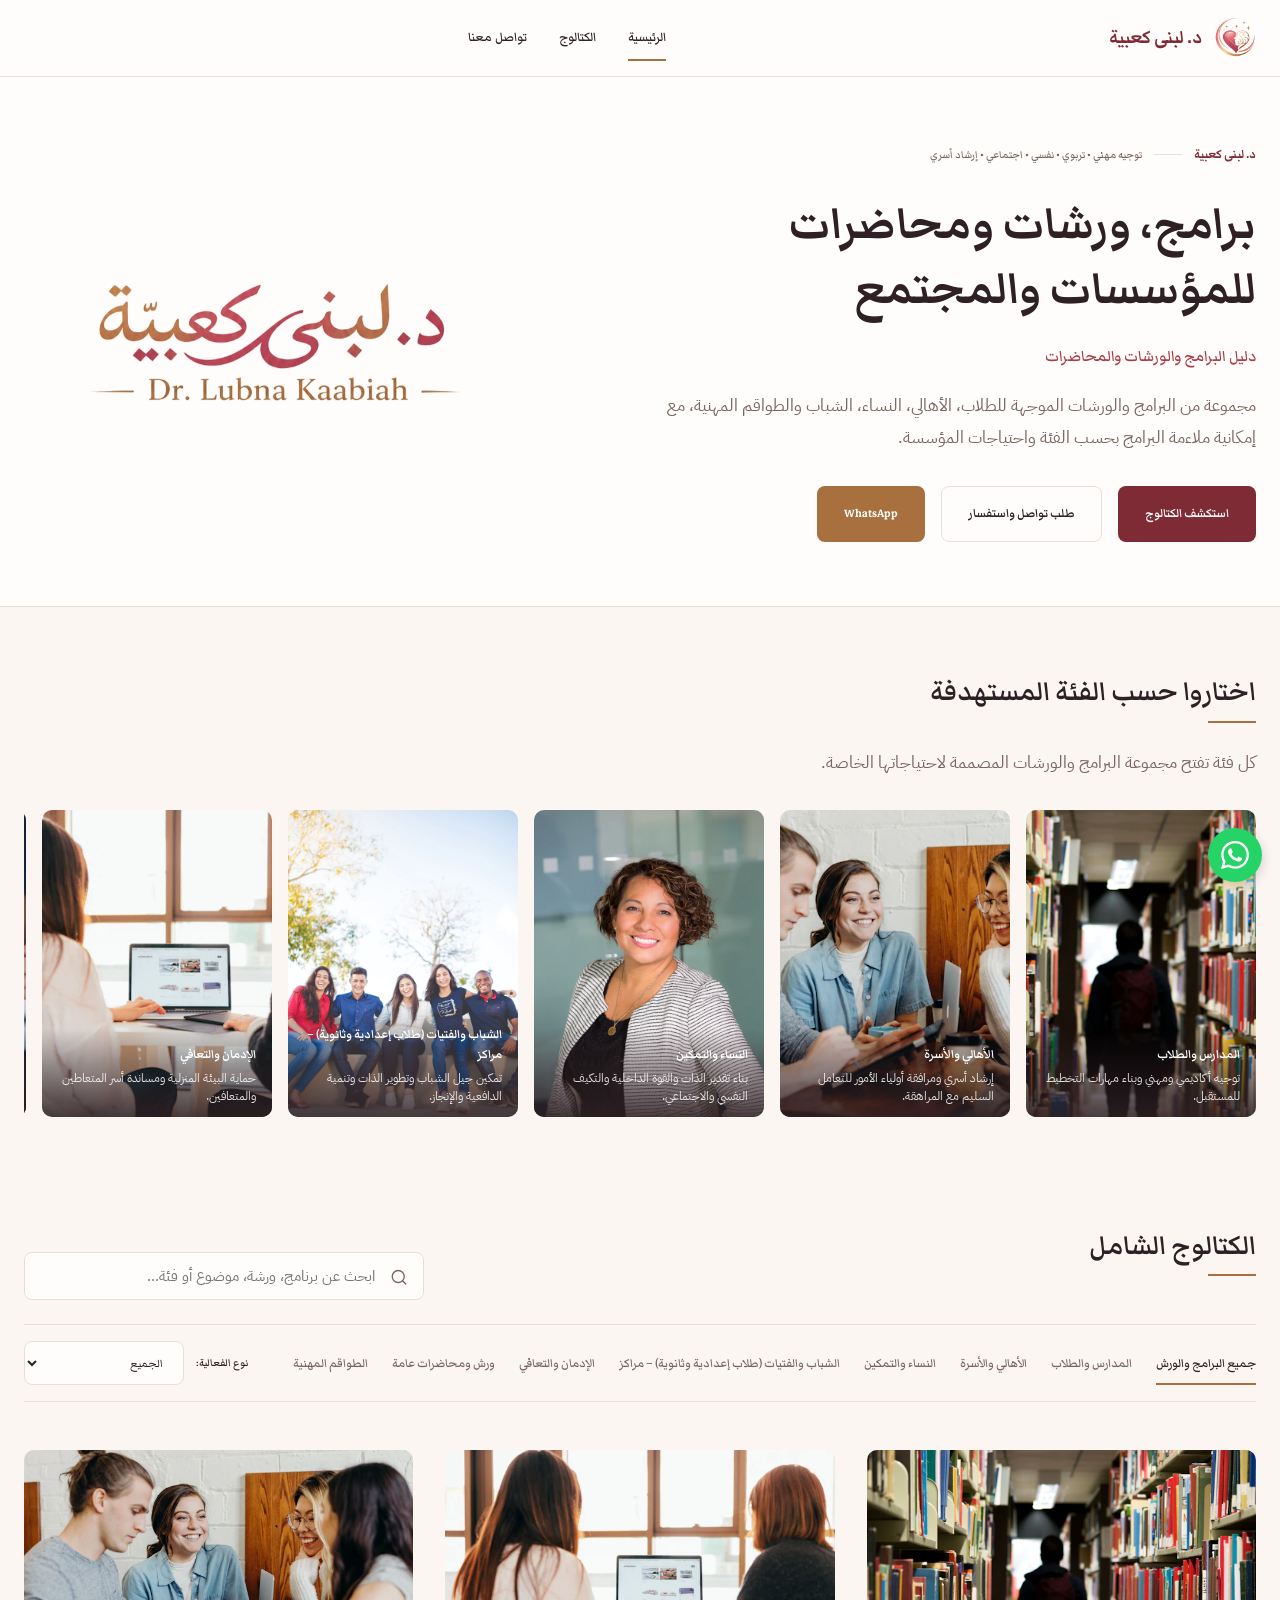
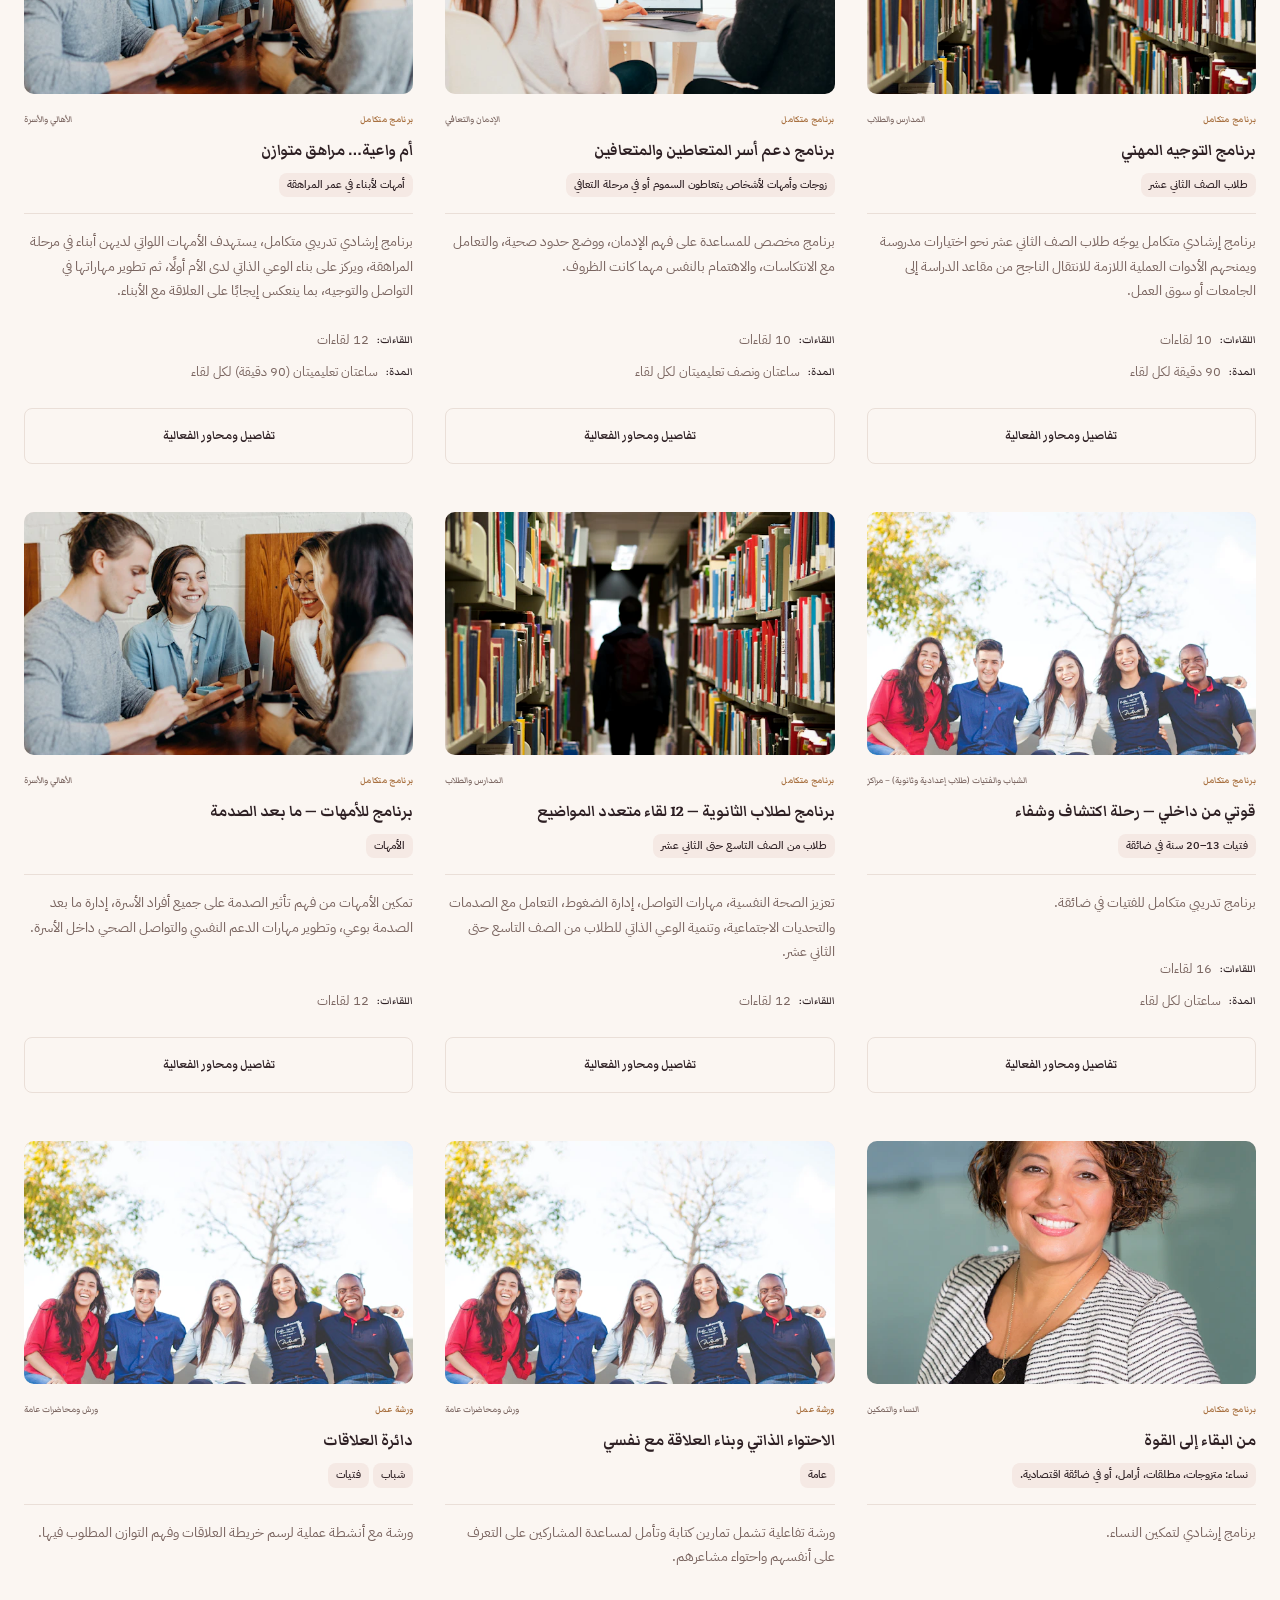
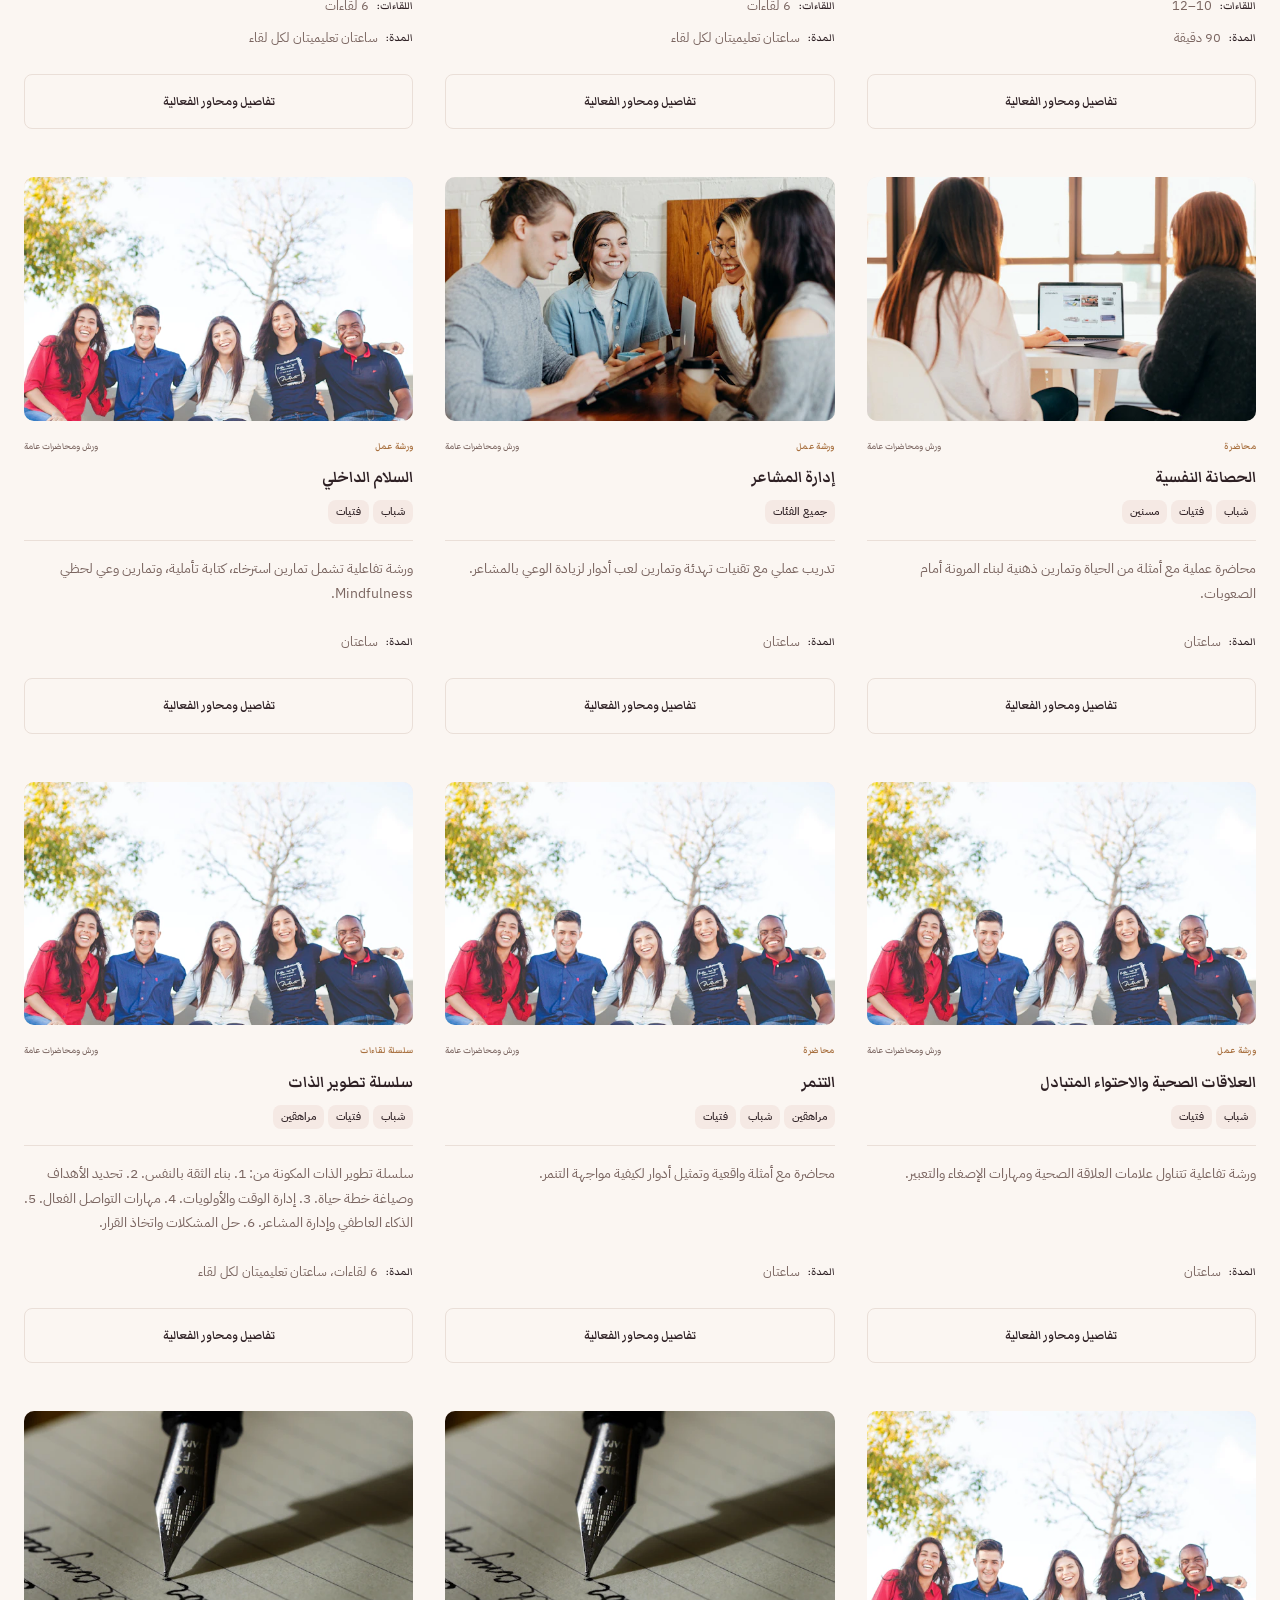
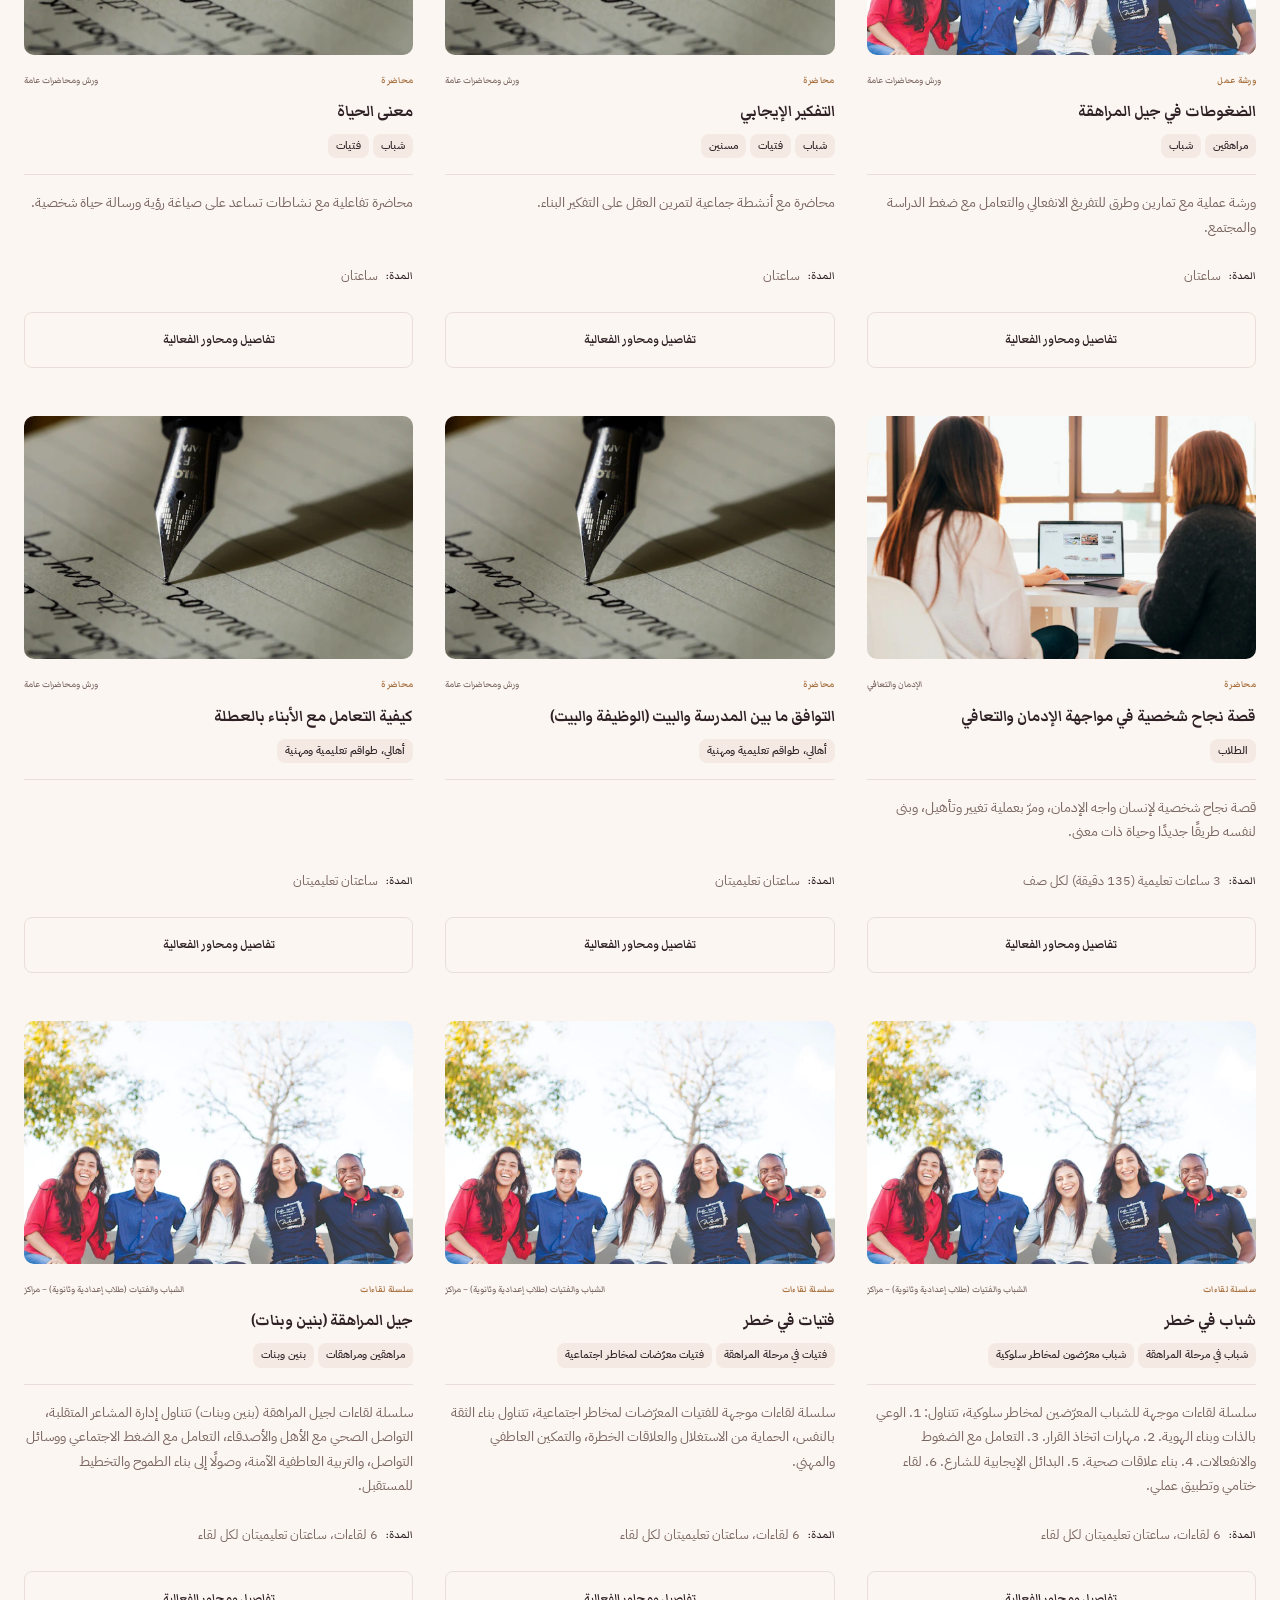
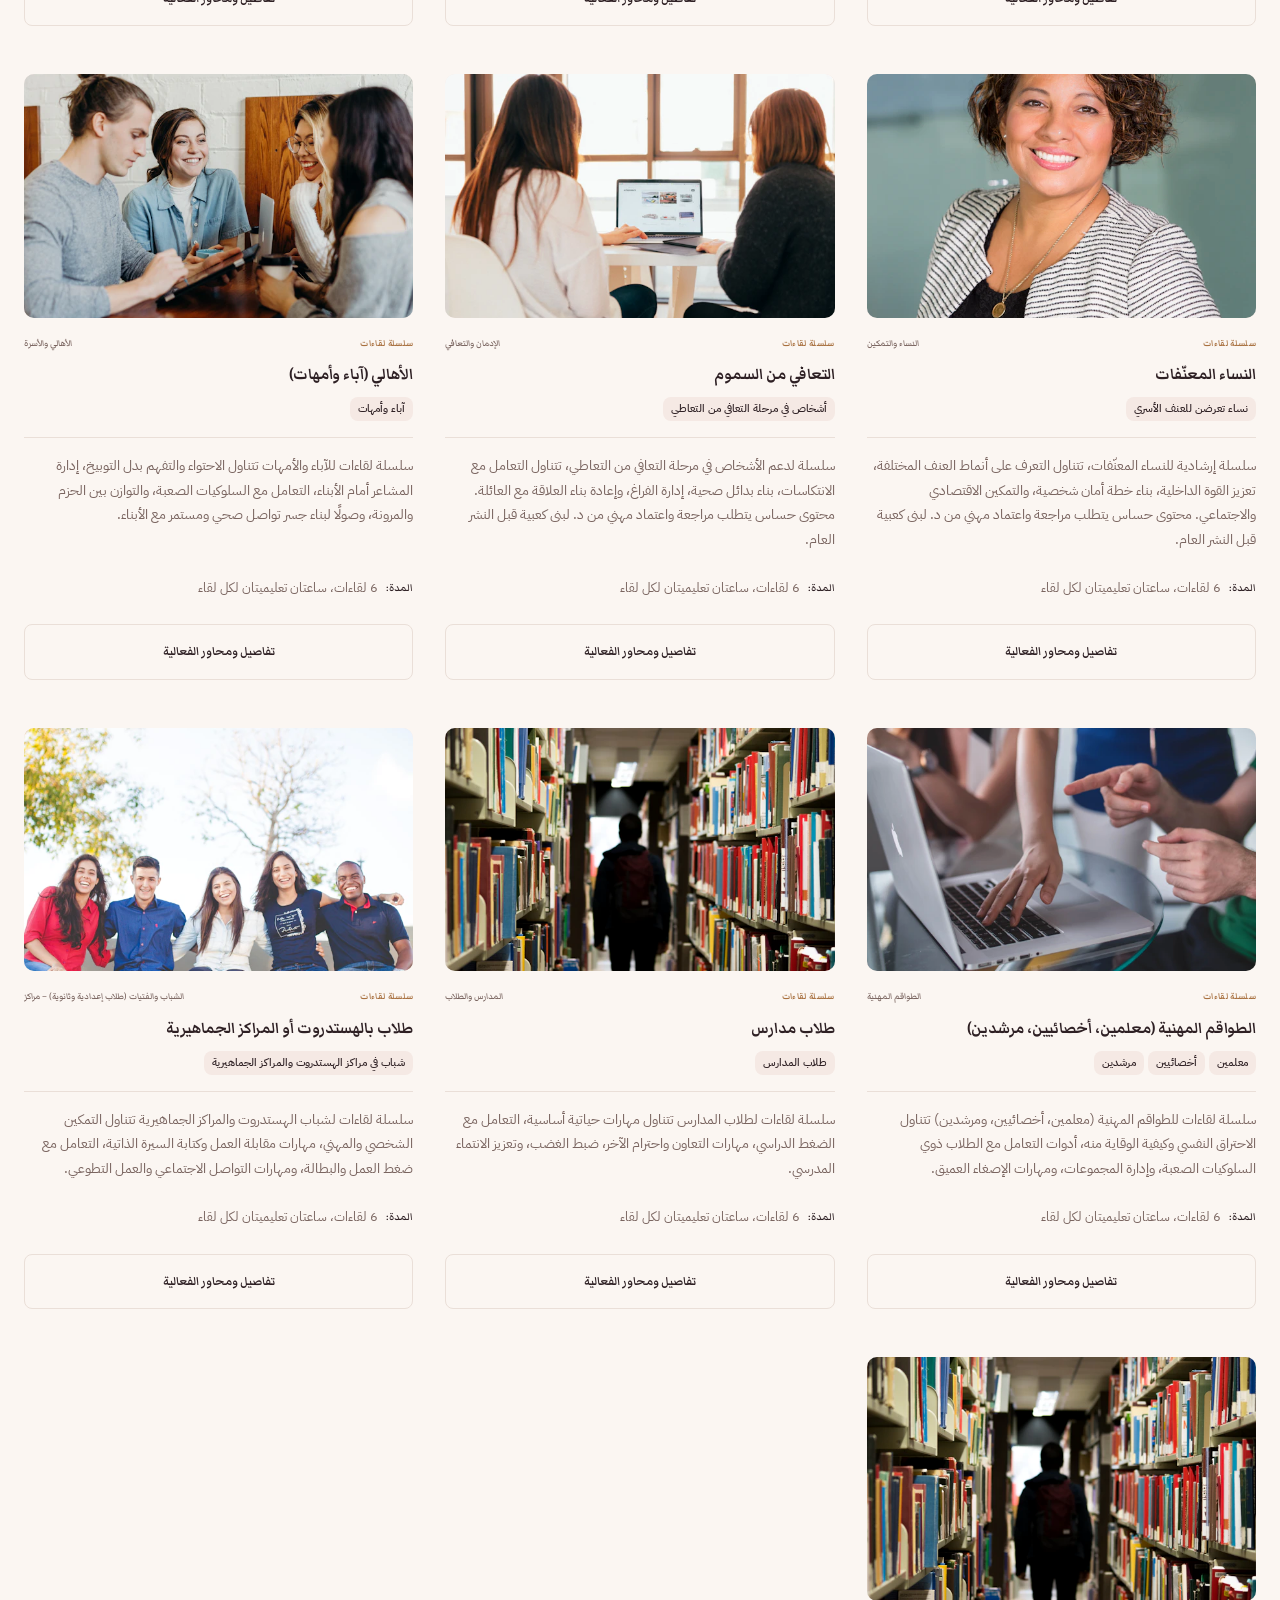
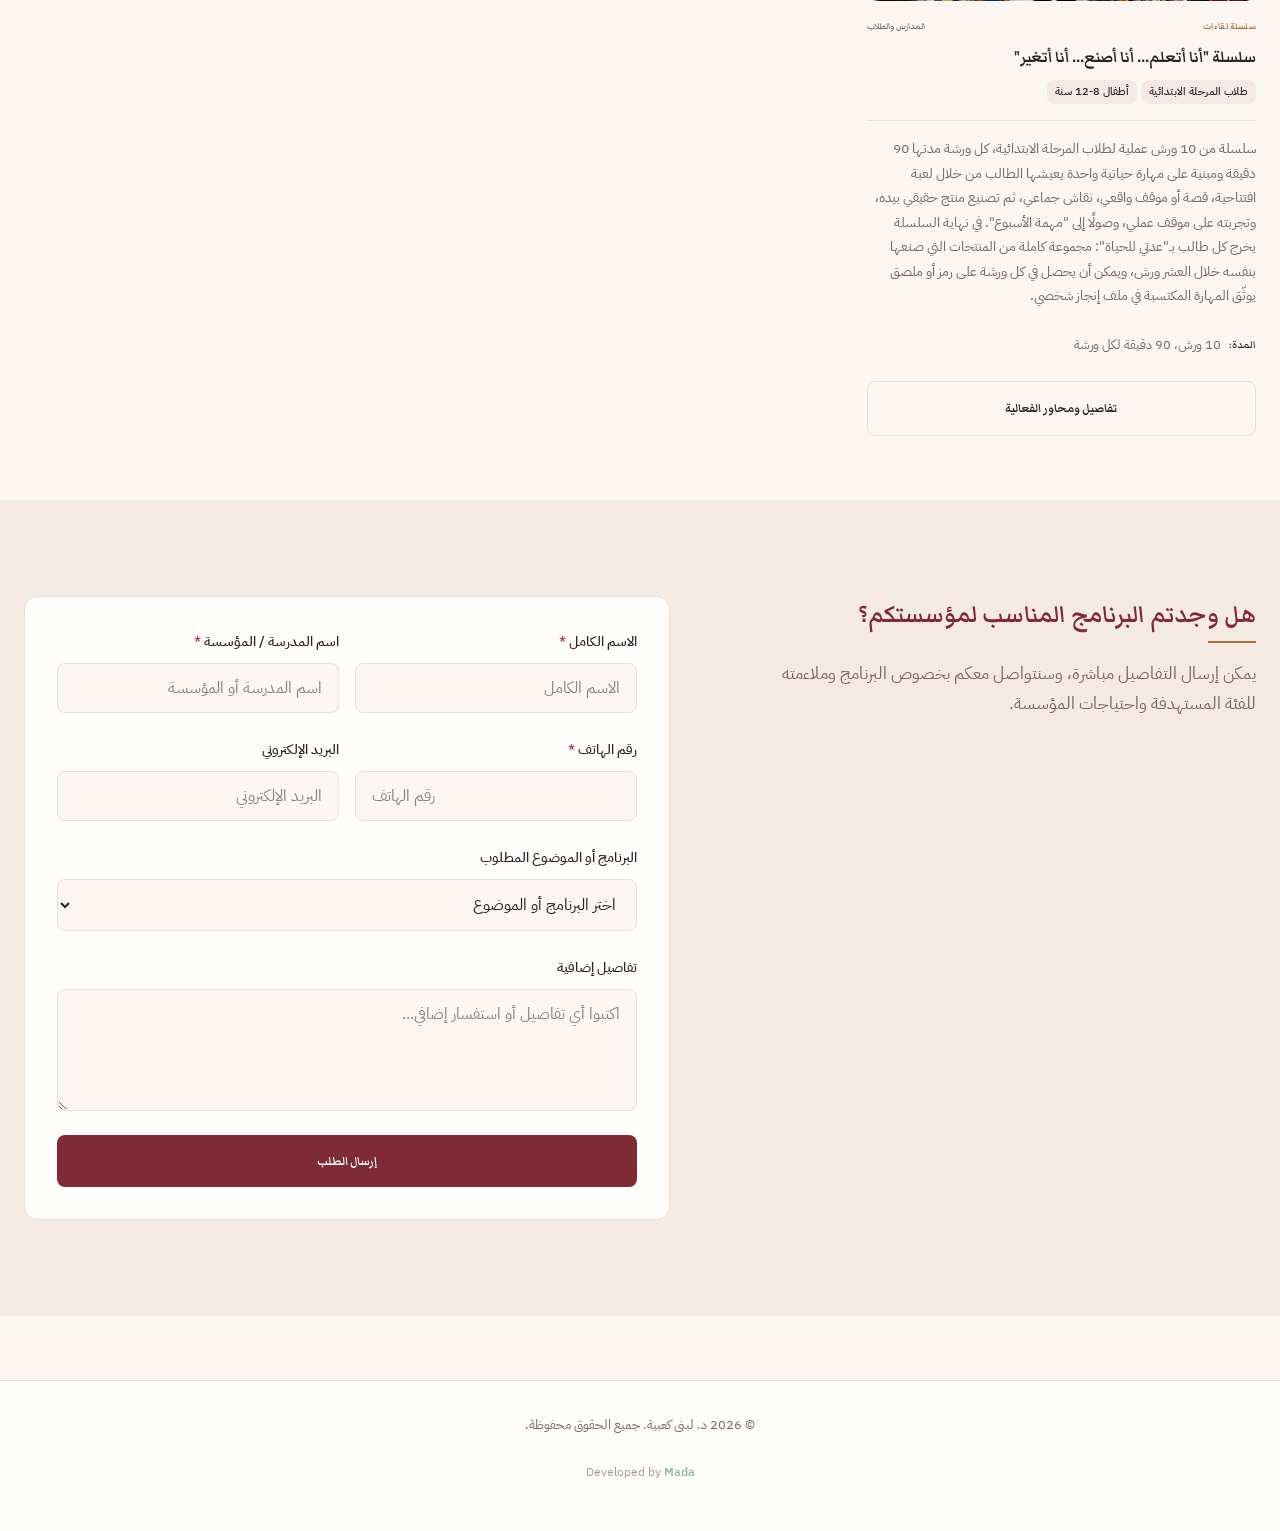
<file: docs/index.html>
<!DOCTYPE html>
<html lang="ar" dir="rtl">
<head>
  <meta charset="UTF-8">
  <meta name="viewport" content="width=device-width, initial-scale=1.0">
  
  <!-- Primary SEO Tags -->
  <title>كتالوج البرامج والورشات والمحاضرات — د. لبنى كعبية</title>
  <meta name="description" content="دليل البرامج والورشات والمحاضرات التي تقدمها د. لبنى كعبية للمدارس، الأهالي، النساء، الشباب والطواقم المهنية.">
  <meta name="robots" content="noindex,nofollow" id="robots-meta"> <!-- default for review mode -->
  
  <!-- Open Graph / Facebook -->
  <meta property="og:type" content="website">
  <meta property="og:title" content="كتالوج البرامج والورشات والمحاضرات — د. لبنى كعبية">
  <meta property="og:description" content="دليل البرامج والورشات والمحاضرات التي تقدمها د. لبنى كعبية للمدارس، الأهالي، النساء، الشباب والطواقم المهنية.">
  
  <!-- Stylesheets -->
  <link rel="stylesheet" href="assets/css/style.css">
  <link rel="stylesheet" href="assets/css/responsive.css">
</head>
<body>

  <!-- Navigation Bar -->
  <header class="site-header">
    <div class="container navbar">
      <div class="logo">
        <a href="index.html">
          <img src="assets/images/logo-mark.png" alt="" class="logo-mark">
        </a>
        <a href="index.html" class="logo-text">د. لبنى كعبية</a>
        <span class="logo-tagline">توجيه مهني • تربوي • نفسي • اجتماعي • إرشاد أسري</span>
      </div>
      
      <!-- Hamburger Menu for mobile viewports -->
      <button class="menu-toggle" id="menuToggle" aria-label="افتح قائمة التنقل" aria-expanded="false">
        <span></span>
        <span></span>
        <span></span>
      </button>
      
      <!-- Navigation Links -->
      <nav class="nav-links" id="navLinks" role="navigation" aria-label="التنقل الرئيسي">
        <a href="index.html" class="active">الرئيسية</a>
        <a href="index.html#catalog">الكتالوج</a>
        <a href="index.html#contact">تواصل معنا</a>
        <a href="review.html" id="reviewNavLink" style="display: none;">لوحة المراجعة (Review)</a>
      </nav>
      <div class="nav-overlay" id="navOverlay"></div>
    </div>
  </header>

  <!-- Review Mode Alert Banner -->
  <div class="container" id="reviewBanner" style="display: none; margin-top: 24px;">
    <div class="alert alert-warning">
      <h4>وضع المراجعة نشط (Review Mode)</h4>
      <p>يتم الآن عرض جميع البرامج المسودة، المواضيع المقترحة، والبرامج القديمة للتأكيد والمراجعة المهنية. يمكنك الانتقال إلى <a href="review.html" style="font-weight: 600; text-decoration: underline;">لوحة المراجعة</a> لمطالعة التناقضات والتفاصيل الناقصة.</p>
    </div>
  </div>

  <main>
    <!-- SECTION 1 — Hero: the practice's own signature mark carries the
         visual weight, beside a clear, quiet statement of the offer -->
    <section class="hero-section" aria-labelledby="hero-title">
      <div class="container hero-grid">
        <div class="hero-content" data-reveal>
          <p class="hero-eyebrow">
            <span class="hero-name">د. لبنى كعبية</span>
            <span class="hero-eyebrow-divider" aria-hidden="true"></span>
            <span class="hero-credentials">توجيه مهني • تربوي • نفسي • اجتماعي • إرشاد أسري</span>
          </p>
          <h1 id="hero-title">برامج، ورشات ومحاضرات للمؤسسات والمجتمع</h1>
          <p class="hero-tagline">دليل البرامج والورشات والمحاضرات</p>
          <p class="hero-description">
            مجموعة من البرامج والورشات الموجهة للطلاب، الأهالي، النساء، الشباب والطواقم المهنية، مع إمكانية ملاءمة البرامج بحسب الفئة واحتياجات المؤسسة.
          </p>
          <div class="hero-buttons">
            <a href="#catalog" class="btn btn-primary">استكشف الكتالوج</a>
            <a href="#contact" class="btn btn-secondary">طلب تواصل واستفسار</a>
            <a href="#" class="btn btn-accent" id="heroWhatsappBtn">WhatsApp</a>
          </div>
        </div>
        <div class="hero-visual" data-reveal>
          <img src="assets/images/logo-signature.png" alt="د. لبنى كعبية" class="hero-signature">
        </div>
      </div>
    </section>

    <!-- SECTION 2 — Browse by audience: the six real, editorially-sourced
         category photographs as one filmstrip (see IMAGE-SOURCES.md) -->
    <section class="categories-section" aria-labelledby="categories-heading">
      <div class="container">
        <h2 id="categories-heading" data-reveal>اختاروا حسب الفئة المستهدفة</h2>
        <p data-reveal>كل فئة تفتح مجموعة البرامج والورشات المصممة لاحتياجاتها الخاصة.</p>

        <!-- Visual Category Index (horizontally scrolling on every viewport) -->
        <div class="visual-category-grid" id="visualCategoryGrid" data-reveal role="group" aria-label="استعراض الفئات المستهدفة">
          <button type="button" class="category-card" data-category="students">
            <img src="assets/images/categories/students.webp" alt="المدارس والطلاب" loading="lazy">
            <div class="category-card-content">
              <h3>المدارس والطلاب</h3>
              <p>توجيه أكاديمي ومهني وبناء مهارات التخطيط للمستقبل.</p>
            </div>
          </button>
          <button type="button" class="category-card" data-category="parents">
            <img src="assets/images/categories/parents.webp" alt="الأهالي والأسرة" loading="lazy">
            <div class="category-card-content">
              <h3>الأهالي والأسرة</h3>
              <p>إرشاد أسري ومرافقة أولياء الأمور للتعامل السليم مع المراهقة.</p>
            </div>
          </button>
          <button type="button" class="category-card" data-category="women">
            <img src="assets/images/categories/women.webp" alt="النساء والتمكين" loading="lazy">
            <div class="category-card-content">
              <h3>النساء والتمكين</h3>
              <p>بناء تقدير الذات والقوة الداخلية والتكيف النفسي والاجتماعي.</p>
            </div>
          </button>
          <button type="button" class="category-card" data-category="youth">
            <img src="assets/images/categories/youth.webp" alt="الشباب والفتيات (طلاب إعدادية وثانوية) – مراكز" loading="lazy">
            <div class="category-card-content">
              <h3>الشباب والفتيات (طلاب إعدادية وثانوية) – مراكز</h3>
              <p>تمكين جيل الشباب وتطوير الذات وتنمية الدافعية والإنجاز.</p>
            </div>
          </button>
          <button type="button" class="category-card" data-category="recovery">
            <img src="assets/images/categories/recovery.webp" alt="الإدمان والتعافي" loading="lazy">
            <div class="category-card-content">
              <h3>الإدمان والتعافي</h3>
              <p>حماية البيئة المنزلية ومساندة أسر المتعاطين والمتعافين.</p>
            </div>
          </button>
          <button type="button" class="category-card" data-category="staff">
            <img src="assets/images/categories/staff.webp" alt="الطواقم المهنية" loading="lazy">
            <div class="category-card-content">
              <h3>الطواقم المهنية</h3>
              <p>تدريب الكوادر التدريسية للوقاية من الاحتراق المهني وإدارة الصف.</p>
            </div>
          </button>
        </div>
      </div>
    </section>

    <!-- SECTION 3 & 4 — Catalog: one filtering toolbar (search + category
         chips + type) directly above the listing -->
    <section class="catalog-section" id="catalog" aria-labelledby="catalog-heading">
      <div class="container">
        <div class="catalog-header">
          <div>
            <h2 id="catalog-heading">الكتالوج الشامل</h2>
          </div>

          <!-- Search Box -->
          <div class="search-container">
            <span class="search-icon" aria-hidden="true">
              <svg xmlns="http://www.w3.org/2000/svg" width="18" height="18" viewBox="0 0 24 24" fill="none" stroke="currentColor" stroke-width="1.8" stroke-linecap="round" stroke-linejoin="round" class="svg-icon"><circle cx="11" cy="11" r="8"></circle><line x1="21" y1="21" x2="16.65" y2="16.65"></line></svg>
            </span>
            <input type="search" class="search-input" id="searchInput" placeholder="ابحث عن برنامج، ورشة، موضوع أو فئة..." aria-label="ابحث في الكتالوج">
          </div>
        </div>

        <div class="catalog-toolbar">
          <!-- Category chips container -->
          <div class="categories-container" id="categoryChips" role="group" aria-label="فئات الجمهور المستهدف">
            <button class="category-chip active" data-category="all">جميع البرامج والورش</button>
            <button class="category-chip" data-category="students">المدارس والطلاب</button>
            <button class="category-chip" data-category="parents">الأهالي والأسرة</button>
            <button class="category-chip" data-category="women">النساء والتمكين</button>
            <button class="category-chip" data-category="youth">الشباب والفتيات (طلاب إعدادية وثانوية) – مراكز</button>
            <button class="category-chip" data-category="recovery">الإدمان والتعافي</button>
            <button class="category-chip" data-category="general-workshops">ورش ومحاضرات عامة</button>
            <button class="category-chip" data-category="staff">الطواقم المهنية</button>
          </div>

          <!-- Type filter dropdown -->
          <div class="filter-group">
            <label for="typeFilter" class="card-detail-label" style="font-size: 13px;">نوع الفعالية:</label>
            <select id="typeFilter" class="filter-select" aria-label="تصفية حسب نوع الفعالية">
              <option value="all">الجميع</option>
              <option value="program">برنامج متكامل</option>
              <option value="series">سلسلة لقاءات</option>
              <option value="workshop">ورشة عمل</option>
              <option value="lecture">محاضرة</option>
              <option value="legacy" id="legacyFilterOption" style="display: none;">البرامج القديمة (Legacy)</option>
            </select>
          </div>
        </div>

        <!-- Cards Listing Grid -->
        <div class="grid-layout" id="catalogGrid" aria-live="polite">
          <!-- Dynamically populated by app.js -->
        </div>
      </div>
    </section>

    <!-- SECTION 5 — Contact / Inquiry -->
    <section class="catalog-section contact-section" id="contact" aria-labelledby="contact-heading">
      <div class="container">
        <div class="contact-section-grid">
          <!-- Right side: Info -->
          <div class="contact-info-block" data-reveal>
            <h2 id="contact-heading" class="contact-info-heading">هل وجدتم البرنامج المناسب لمؤسستكم؟</h2>
            <p>
              يمكن إرسال التفاصيل مباشرة، وسنتواصل معكم بخصوص البرنامج وملاءمته للفئة المستهدفة واحتياجات المؤسسة.
            </p>
          </div>

          <!-- Left side: Form -->
          <div class="contact-form-container" data-reveal>
            <form id="contactForm" method="POST" class="contact-form" novalidate>
              <!-- Honeypot -->
              <input type="text" name="_honey" style="display:none">
              
              <!-- Custom Subject -->
              <input type="hidden" name="_subject" value="طلب جديد من كتالوج برامج د. لبنى كعبية">
              <input type="hidden" name="_captcha" value="false">
              
              <!-- Hidden fields for Page Title & URL -->
              <input type="hidden" name="صفحة الطلب" id="formPageTitle">
              <input type="hidden" name="رابط الصفحة" id="formPageUrl">

              <div class="form-row">
                <div class="form-group">
                  <label for="formName">الاسم الكامل <span class="form-required">*</span></label>
                  <input type="text" id="formName" name="الاسم" placeholder="الاسم الكامل" class="form-control" required>
                </div>
                <div class="form-group">
                  <label for="formInstitution">اسم المدرسة / المؤسسة <span class="form-required">*</span></label>
                  <input type="text" id="formInstitution" name="المؤسسة" placeholder="اسم المدرسة أو المؤسسة" class="form-control" required>
                </div>
              </div>

              <div class="form-row">
                <div class="form-group">
                  <label for="formPhone">رقم الهاتف <span class="form-required">*</span></label>
                  <input type="tel" id="formPhone" name="الهاتف" placeholder="رقم الهاتف" class="form-control" required>
                </div>
                <div class="form-group">
                  <label for="formEmail">البريد الإلكتروني</label>
                  <input type="email" id="formEmail" name="البريد الإلكتروني" placeholder="البريد الإلكتروني" class="form-control">
                </div>
              </div>

              <div class="form-group">
                <label for="formProgram">البرنامج أو الموضوع المطلوب</label>
                <select id="formProgram" name="البرنامج / الموضوع" class="form-control">
                  <option value="">اختر البرنامج أو الموضوع</option>
                </select>
              </div>

              <div class="form-group">
                <label for="formMessage">تفاصيل إضافية</label>
                <textarea id="formMessage" name="التفاصيل" rows="4" placeholder="اكتبوا أي تفاصيل أو استفسار إضافي..." class="form-control"></textarea>
              </div>

              <button type="submit" class="btn btn-primary form-submit">إرسال الطلب</button>
              
              <div id="formStatus" class="form-status"></div>
            </form>
          </div>
        </div>
      </div>
    </section>
  </main>

  <!-- Footer -->
  <footer class="site-footer">
    <div class="container footer-copyright">
      <p>&copy; <span id="currentYear"></span> د. لبنى كعبية. جميع الحقوق محفوظة.</p>
      <p class="mada-credit">Developed by <a href="#" id="madaLink" target="_blank" rel="noopener noreferrer">Mada</a></p>
    </div>
  </footer>

  <!-- Scripts -->
  <script src="assets/js/config.js"></script>
  <script src="assets/js/programs.js"></script>
  <script src="assets/js/workshops.js"></script>
  <script src="assets/js/source-bank.js"></script>
  <script src="assets/js/legacy-programs.js"></script>
  <script src="assets/js/filters.js"></script>
  <script src="assets/js/app.js"></script>
  <script src="assets/js/motion.js"></script>
</body>
</html>
</file>
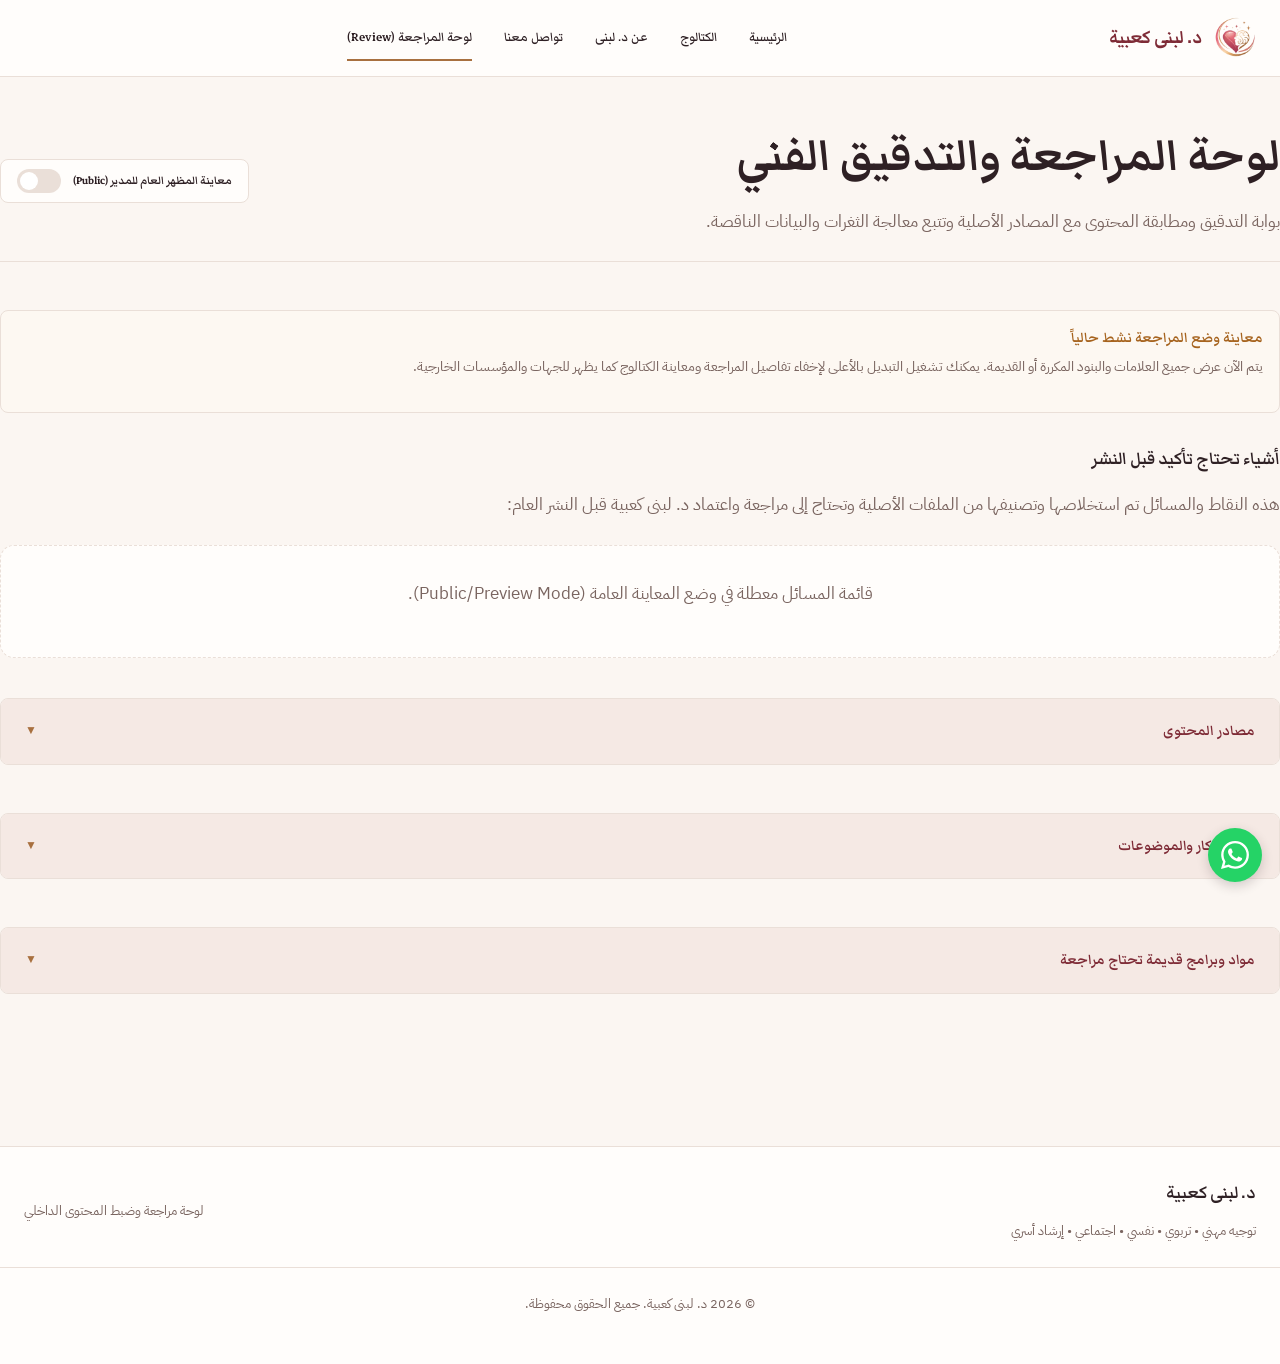
<file: docs/review.html>
<!DOCTYPE html>
<html lang="ar" dir="rtl">
<head>
  <meta charset="UTF-8">
  <meta name="viewport" content="width=device-width, initial-scale=1.0">
  <title>لوحة مراجعة المحتوى والتدقيق — د. لبنى كعبية</title>
  <meta name="description" content="لوحة تدقيق ومراجعة التناقضات وخريطة المصادر والبيانات الناقصة في منصة د. لبنى كعبية.">
  <meta name="robots" content="noindex,nofollow">
  
  <!-- Stylesheets -->
  <link rel="stylesheet" href="assets/css/style.css">
  <link rel="stylesheet" href="assets/css/responsive.css">
</head>
<body>

  <!-- Navigation Bar -->
  <header class="site-header">
    <div class="container navbar">
      <div class="logo">
        <a href="index.html">
          <img src="assets/images/logo-mark.png" alt="" class="logo-mark">
        </a>
        <a href="index.html" class="logo-text">د. لبنى كعبية</a>
        <span class="logo-tagline">توجيه مهني • تربوي • نفسي • اجتماعي • إرشاد أسري</span>
      </div>
      
      <button class="menu-toggle" id="menuToggle" aria-label="افتح قائمة التنقل" aria-expanded="false">
        <span></span>
        <span></span>
        <span></span>
      </button>
      
      <nav class="nav-links" id="navLinks" role="navigation" aria-label="التنقل الرئيسي">
        <a href="index.html">الرئيسية</a>
        <a href="index.html#catalog">الكتالوج</a>
        <a href="index.html#about">عن د. لبنى</a>
        <a href="index.html#contact">تواصل معنا</a>
        <a href="review.html" class="active">لوحة المراجعة (Review)</a>
      </nav>
      <div class="nav-overlay" id="navOverlay"></div>
    </div>
  </header>

  <main class="container review-dashboard">
    <!-- Dashboard Header -->
    <header class="review-dashboard-header">
      <div>
        <h1>لوحة المراجعة والتدقيق الفني</h1>
        <p style="color: var(--color-text-muted); margin-bottom: 0;">بوابة التدقيق ومطابقة المحتوى مع المصادر الأصلية وتتبع معالجة الثغرات والبيانات الناقصة.</p>
      </div>
      
      <!-- Interactive Public Mode Toggle -->
      <div class="toggle-container">
        <span style="font-family: var(--font-headings); font-size: 14px; font-weight: 600; color: var(--color-text);">معاينة المظهر العام للمدير (Public)</span>
        <label class="switch" for="modePreviewToggle">
          <input type="checkbox" id="modePreviewToggle" aria-label="تفعيل معاينة المظهر العام">
          <span class="slider"></span>
        </label>
      </div>
    </header>

    <!-- App mode reminder -->
    <div class="alert alert-warning" id="reviewActiveAlert" style="margin-bottom: 32px;">
      <h4>معاينة وضع المراجعة نشط حالياً</h4>
      <p>يتم الآن عرض جميع العلامات والبنود المكررة أو القديمة. يمكنك تشغيل التبديل بالأعلى لإخفاء تفاصيل المراجعة ومعاينة الكتالوج كما يظهر للجهات والمؤسسات الخارجية.</p>
    </div>

    <!-- 1. Confirmation List Section -->
    <section class="review-panel active" style="display: block; margin-bottom: 40px;">
      <h3 class="mb-16">أشياء تحتاج تأكيد قبل النشر</h3>
      <p class="mb-24">هذه النقاط والمسائل تم استخلاصها وتصنيفها من الملفات الأصلية وتحتاج إلى مراجعة واعتماد د. لبنى كعبية قبل النشر العام:</p>
      
      <div class="issue-list" id="reviewIssuesList">
        <!-- populated dynamically by review.js -->
      </div>
    </section>

    <!-- Collapsible Technical Sections -->
    <div class="review-collapsible-container" style="margin-top: 32px; display: flex; flex-direction: column; gap: 24px;">
      
      <details class="review-details">
        <summary>مصادر المحتوى</summary>
        <div class="review-details-content">
          <p class="mb-24">توضح هذه الخريطة العلاقة المباشرة بين ملفات المصدر الواردة والسجلات المستخرجة والمصنفة بقاعدة البيانات لضمان دقة النقل:</p>
          <div id="sourceMapContainer">
            <!-- populated dynamically by review.js -->
          </div>
        </div>
      </details>

      <details class="review-details">
        <summary>بنك الأفكار والموضوعات</summary>
        <div class="review-details-content">
          <p class="mb-24">هذه المواضيع والمحاور مستخرجة من بنوك الأفكار الأصلية، وتُعرض هنا فقط للمراجعة وتطويرها لبرامج مستقلة مستقبلاً، ولا تظهر للجمهور العام:</p>
          <div id="topicBankContainer">
            <!-- populated dynamically by review.js -->
          </div>
        </div>
      </details>

      <details class="review-details">
        <summary>مواد وبرامج قديمة تحتاج مراجعة</summary>
        <div class="review-details-content">
          <p class="mb-24">تعرض هذه البرامج تحت تصنيف "قديم" (Legacy) لتجنب خلطها بالبرامج الجديدة، ولا تُعرض أسعارها إلا بعد تأكيدات خطية:</p>
          <div class="grid-layout" id="legacyProgramsContainer">
            <!-- populated dynamically by review.js -->
          </div>
        </div>
      </details>
      
    </div>
  </main>

  <!-- Footer -->
  <footer class="site-footer">
    <div class="container footer-content">
      <div class="footer-info">
        <h3>د. لبنى كعبية</h3>
        <p class="footer-tagline">توجيه مهني • تربوي • نفسي • اجتماعي • إرشاد أسري</p>
      </div>
      <div class="footer-contact">
        <span id="footerContactsPlaceholder" style="color: var(--color-text-muted); font-size: 13px;">لوحة مراجعة وضبط المحتوى الداخلي</span>
      </div>
    </div>
    <div class="container footer-copyright">
      <p>&copy; <span id="currentYear"></span> د. لبنى كعبية. جميع الحقوق محفوظة.</p>
    </div>
  </footer>

  <!-- Scripts -->
  <script src="assets/js/config.js"></script>
  <script src="assets/js/programs.js"></script>
  <script src="assets/js/workshops.js"></script>
  <script src="assets/js/source-bank.js"></script>
  <script src="assets/js/legacy-programs.js"></script>
  <script src="assets/js/review.js"></script>
  <script src="assets/js/motion.js"></script>
</body>
</html>
</file>
<file: docs/assets/css/style.css>
/* ==========================================================================
   Dr. Lubna Kaabia — Program Catalog
   Design system grounded in the practice's actual mark: colors sampled
   from the logo (heart + mind + crescent, warm rose/gold on ivory), a
   serif heading face echoing the logo's calligraphic warmth, paired with
   a legible Arabic sans for body copy. See .claude/rules/ for the
   governing discipline.
   ========================================================================== */

@import url('https://fonts.googleapis.com/css2?family=Markazi+Text:wght@400;500;600;700&family=IBM+Plex+Sans+Arabic:wght@300;400;500;600;700&display=swap');

:root {
  /* ---- Color: sampled from the practice's own logo ---- */
  --color-bg: #FBF6F2;
  --color-surface: #FFFDFB;
  --color-text: #2E2024;
  --color-text-muted: #7A6560;

  --color-primary: #A83C48;
  --color-primary-dark: #7E2B36;

  --color-accent: #A8703F;
  --color-gold: #8A5A30;

  --color-border: #EADFD8;
  --color-soft: #F5E9E4;

  --color-warning: #A6631E;

  --mada-brand: #5A8F76;

  --font-headings: "Markazi Text", "IBM Plex Sans Arabic", serif;
  --font-body: "IBM Plex Sans Arabic", Arial, sans-serif;

  /* ---- Corner radius: small system, not one value reused everywhere.
     Controls get a small functional radius; imagery a slightly larger
     one; standalone panels the largest. Repeated catalog cards use
     none — see .card below. ---- */
  --radius-control: 8px;
  --radius-media: 10px;
  --radius-surface: 14px;

  /* ---- Spacing: three tiers (element / component / section), single
     4px base, no arbitrary one-off values. ---- */
  --space-1: 4px;
  --space-2: 8px;
  --space-3: 12px;
  --space-4: 16px;
  --space-5: 24px;
  --space-6: 32px;
  --space-7: 48px;
  --space-8: 64px;
  --space-9: 96px;

  /* ---- Motion: named curves + tiered durations reused everywhere ---- */
  --ease-out: cubic-bezier(0.16, 1, 0.3, 1);
  --ease-in-out: cubic-bezier(0.65, 0, 0.35, 1);
  --dur-micro: 160ms;
  --dur-meso: 400ms;
  --dur-macro: 700ms;

  --transition-speed: 0.2s;
  --max-width: 1180px;
  --max-width-narrow: 720px;
}

html {
  scroll-behavior: smooth;
}

* {
  box-sizing: border-box;
  margin: 0;
  padding: 0;
}

body {
  background-color: var(--color-bg);
  color: var(--color-text);
  font-family: var(--font-body);
  line-height: 1.85;
  text-align: start;
  direction: rtl;
  font-size: 17px;
  -webkit-font-smoothing: antialiased;
}

::-webkit-scrollbar {
  width: 8px;
}

::-webkit-scrollbar-track {
  background: var(--color-bg);
}

::-webkit-scrollbar-thumb {
  background: var(--color-border);
  border-radius: 4px;
}

::-webkit-scrollbar-thumb:hover {
  background: var(--color-text-muted);
}

.container {
  width: 100%;
  max-width: var(--max-width);
  margin-inline: auto;
  padding-inline: 24px;
}

.container-narrow {
  width: 100%;
  max-width: var(--max-width-narrow);
  margin-inline: auto;
  padding-inline: 24px;
}

header,
footer,
section {
  width: 100%;
}

/* Typography Hierarchy — small, deliberate scale */
h1,
h2,
h3,
h4,
h5,
h6 {
  font-family: var(--font-headings);
  color: var(--color-text);
  line-height: 1.3;
  font-weight: 600;
  letter-spacing: 0;
}

h1 {
  font-size: clamp(2.2rem, 1.6rem + 2.6vw, 3.5rem);
  line-height: 1.16;
  font-weight: 700;
  margin-bottom: var(--space-4);
}

h2 {
  font-size: clamp(1.6rem, 1.4rem + 0.9vw, 2.1rem);
  margin-bottom: var(--space-5);
  position: relative;
  display: inline-block;
  padding-bottom: var(--space-2);
}

h2::after {
  content: "";
  position: absolute;
  bottom: 0;
  inset-inline-start: 0;
  width: 48px;
  height: 2px;
  background-color: var(--color-accent);
}

h3 {
  font-size: 1.35rem;
  margin-bottom: var(--space-3);
}

h4 {
  font-size: 1.1rem;
  margin-bottom: var(--space-2);
}

p {
  color: var(--color-text-muted);
  margin-bottom: var(--space-4);
}

a {
  color: var(--color-primary);
  text-decoration: none;
  transition: color var(--dur-micro) var(--ease-out);
}

a:hover {
  color: var(--color-primary-dark);
}

/* Buttons */
.btn {
  display: inline-flex;
  align-items: center;
  justify-content: center;
  padding: 13px 26px;
  font-family: var(--font-headings);
  font-size: 15px;
  font-weight: 600;
  border-radius: var(--radius-control);
  cursor: pointer;
  transition: background-color var(--dur-micro) var(--ease-out),
              color var(--dur-micro) var(--ease-out),
              border-color var(--dur-micro) var(--ease-out);
  border: 1px solid transparent;
  text-decoration: none;
  gap: 8px;
  min-height: 48px;
}

.btn-primary {
  background-color: var(--color-primary-dark);
  color: var(--color-surface);
}

.btn-primary:hover {
  background-color: #631F28;
  color: var(--color-surface);
}

.btn-secondary {
  background-color: transparent;
  border-color: var(--color-border);
  color: var(--color-text);
}

.btn-secondary:hover {
  background-color: var(--color-soft);
  border-color: var(--color-primary);
}

.btn-accent {
  background-color: var(--color-accent);
  color: var(--color-surface);
}

.btn-accent:hover {
  background-color: #82562F;
  color: var(--color-surface);
}

.btn:disabled,
.btn.disabled {
  background-color: var(--color-soft) !important;
  color: var(--color-text-muted) !important;
  border-color: var(--color-border) !important;
  cursor: not-allowed !important;
}

/* Header & Navbar */
.site-header {
  background-color: var(--color-surface);
  border-bottom: 1px solid var(--color-border);
  position: sticky;
  top: 0;
  z-index: 100;
}

.navbar {
  display: flex;
  justify-content: space-between;
  align-items: center;
  height: 76px;
}

.logo {
  display: flex;
  align-items: center;
  gap: var(--space-3);
}

.logo-mark {
  width: 42px;
  height: 42px;
  flex-shrink: 0;
  display: block;
}

.logo-text {
  font-family: var(--font-headings);
  font-size: 1.4rem;
  font-weight: 700;
  color: var(--color-primary-dark);
}

.logo-tagline {
  font-size: 0.82rem;
  color: var(--color-text-muted);
  border-inline-start: 1px solid var(--color-border);
  padding-inline-start: var(--space-3);
  margin-inline-start: var(--space-3);
  display: none;
}

.nav-links {
  display: flex;
  list-style: none;
  gap: var(--space-6);
}

.nav-links a {
  color: var(--color-text);
  font-family: var(--font-headings);
  font-size: 16px;
  font-weight: 500;
  padding: var(--space-2) 0;
  position: relative;
}

.nav-links a::after {
  content: "";
  position: absolute;
  bottom: 0;
  inset-inline-start: 0;
  width: 0;
  height: 2px;
  background-color: var(--color-accent);
  transition: width var(--dur-meso) var(--ease-out);
}

.nav-links a:hover::after,
.nav-links a.active::after {
  width: 100%;
}

.menu-toggle {
  display: none;
  background: none;
  border: none;
  cursor: pointer;
  padding: var(--space-2);
}

.menu-toggle span {
  display: block;
  width: 24px;
  height: 2px;
  background-color: var(--color-text);
  margin-bottom: 5px;
  transition: transform var(--dur-micro) var(--ease-out), opacity var(--dur-micro) var(--ease-out);
}

.menu-toggle span:last-child {
  margin-bottom: 0;
}

/* Badges and status labels (Review Mode) */
.badge {
  display: inline-flex;
  align-items: center;
  padding: 3px 10px;
  border-radius: var(--radius-control);
  font-size: 12px;
  font-weight: 500;
  font-family: var(--font-headings);
  border: 1px solid transparent;
}

.badge-published {
  background-color: #F1E7E1;
  color: var(--color-primary-dark);
  border-color: #E1CFC6;
}

.badge-review {
  background-color: #FBF0E1;
  color: var(--color-warning);
  border-color: #F1D6AE;
}

.badge-incomplete {
  background-color: #F5EAEC;
  color: #8C3B4E;
  border-color: #E6CED3;
}

.badge-legacy {
  background-color: var(--color-soft);
  color: var(--color-text-muted);
  border-color: var(--color-border);
}

.badge-source-only {
  background-color: #EFE9F0;
  color: #6B4A78;
  border-color: #D9C8DD;
}

.badge-critical {
  background-color: #FBE6E6;
  color: #B32424;
  border-color: #F0BABA;
}

/* Review Mode Alert Banner */
.alert {
  padding: var(--space-4);
  border-radius: var(--radius-control);
  border: 1px solid;
  margin-bottom: var(--space-5);
  font-size: 14px;
}

.alert-warning {
  background-color: #FDF8F2;
  border-color: var(--color-border);
  color: var(--color-text);
}

.alert-warning h4 {
  color: var(--color-warning);
  margin-bottom: var(--space-1);
}

.alert-critical {
  background-color: #FCF2F3;
  border-color: #E6CED3;
  color: var(--color-text);
}

.alert-critical h4 {
  color: #8C3B4E;
  margin-bottom: var(--space-1);
}

/* ==========================================================================
   Hero — the practice's own signature mark carries the visual weight
   next to the headline: real brand asset, not a stock photo or a
   generic avatar placeholder.
   ========================================================================== */
.hero-section {
  padding: var(--space-8) 0 var(--space-8) 0;
  background-color: var(--color-surface);
  border-bottom: 1px solid var(--color-border);
}

.hero-grid {
  display: grid;
  grid-template-columns: 1.15fr 0.85fr;
  gap: var(--space-7);
  align-items: center;
}

.hero-content {
  max-width: 640px;
}

.hero-eyebrow {
  display: flex;
  align-items: center;
  flex-wrap: wrap;
  gap: var(--space-3);
  font-family: var(--font-headings);
  margin-bottom: var(--space-5);
}

.hero-name {
  font-size: 15px;
  font-weight: 700;
  color: var(--color-primary-dark);
}

.hero-eyebrow-divider {
  width: 28px;
  height: 1px;
  background-color: var(--color-border);
  flex-shrink: 0;
}

.hero-credentials {
  font-size: 13px;
  font-weight: 500;
  color: var(--color-text-muted);
}

.hero-content h1 {
  color: var(--color-text);
}

.hero-tagline {
  font-size: 1.2rem;
  color: var(--color-primary);
  margin-bottom: var(--space-4);
  font-weight: 500;
  font-family: var(--font-headings);
}

.hero-description {
  font-size: 1.08rem;
  line-height: 1.85;
  margin-bottom: var(--space-6);
  max-width: 60ch;
}

.hero-buttons {
  display: flex;
  gap: var(--space-4);
  flex-wrap: wrap;
}

.hero-visual {
  display: flex;
  justify-content: center;
}

.hero-signature {
  width: 100%;
  max-width: 380px;
  height: auto;
}

/* ==========================================================================
   Category Index — the six real, editorially-sourced audience photographs
   presented as a single horizontally-scrolling filmstrip. One mechanism
   for both desktop and mobile.
   ========================================================================== */
.categories-section {
  padding: var(--space-8) 0;
}

.categories-section > .container > p {
  max-width: 62ch;
  margin-bottom: var(--space-6);
}

.visual-category-grid {
  display: flex;
  gap: var(--space-4);
  overflow-x: auto;
  overscroll-behavior-x: contain;
  scroll-snap-type: x proximity;
  padding-bottom: var(--space-3);
  margin-bottom: 0;
  scrollbar-width: thin;
  -webkit-overflow-scrolling: touch;
}

.category-card {
  background: none;
  border: none;
  margin: 0;
  font: inherit;
  color: inherit;
  text-align: start;
  display: block;

  position: relative;
  flex: 0 0 auto;
  width: min(230px, 68vw);
  aspect-ratio: 3 / 4;
  border-radius: var(--radius-media);
  overflow: hidden;
  cursor: pointer;
  scroll-snap-align: start;
  isolation: isolate;
}

.category-card img {
  position: absolute;
  inset: 0;
  width: 100%;
  height: 100%;
  object-fit: cover;
  filter: saturate(1) contrast(1.02);
  transition: transform var(--dur-macro) var(--ease-out);
}

.category-card:hover img,
.category-card:focus-visible img {
  transform: scale(1.06);
}

.category-card-content {
  position: absolute;
  inset-inline: 0;
  bottom: 0;
  padding: var(--space-4) var(--space-4) var(--space-3);
  background: linear-gradient(to top, rgba(46, 32, 36, 0.86) 0%, rgba(46, 32, 36, 0.38) 60%, transparent 100%);
}

.category-card-content h3 {
  font-size: 15px;
  font-weight: 600;
  margin-bottom: var(--space-1);
  color: #FFFFFF;
  line-height: 1.35;
}

.category-card-content p {
  font-size: 12px;
  margin-bottom: 0;
  line-height: 1.5;
  color: rgba(255, 255, 255, 0.85);
}

/* ==========================================================================
   Catalog — toolbar + editorial listing
   ========================================================================== */
.catalog-section {
  padding: var(--space-6) 0 var(--space-8) 0;
}

.catalog-header {
  display: flex;
  justify-content: space-between;
  align-items: flex-end;
  margin-bottom: var(--space-5);
  flex-wrap: wrap;
  gap: var(--space-5);
}

.catalog-toolbar {
  display: flex;
  justify-content: space-between;
  align-items: center;
  gap: var(--space-5);
  flex-wrap: wrap;
  border-top: 1px solid var(--color-border);
  border-bottom: 1px solid var(--color-border);
  padding-block: var(--space-4);
  margin-bottom: var(--space-7);
  min-width: 0;
  max-width: 100%;
}

.search-container {
  position: relative;
  max-width: 400px;
  width: 100%;
}

.search-input {
  width: 100%;
  padding: 12px 16px;
  padding-inline-start: 48px;
  padding-inline-end: 16px;
  border-radius: var(--radius-control);
  border: 1px solid var(--color-border);
  background-color: var(--color-surface);
  color: var(--color-text);
  font-family: var(--font-body);
  font-size: 15px;
  min-height: 48px;
  transition: border-color var(--dur-micro) var(--ease-out);
}

.search-input:focus {
  outline: none;
  border-color: var(--color-primary);
}

.search-icon {
  position: absolute;
  top: 50%;
  inset-inline-start: 16px;
  transform: translateY(-50%);
  color: var(--color-text-muted);
  pointer-events: none;
}

.filter-group {
  display: flex;
  align-items: center;
  gap: var(--space-3);
  min-width: 0;
  max-width: 100%;
}

.filter-select {
  padding: 10px 16px;
  border-radius: var(--radius-control);
  border: 1px solid var(--color-border);
  background-color: var(--color-surface);
  color: var(--color-text);
  font-family: var(--font-headings);
  font-size: 14px;
  cursor: pointer;
  min-height: 44px;
}

.categories-container {
  display: flex;
  flex-wrap: wrap;
  gap: var(--space-2) var(--space-5);
  min-width: 0;
  max-width: 100%;
}

.category-chip {
  background: none;
  border: none;
  color: var(--color-text-muted);
  padding: var(--space-2) 0;
  cursor: pointer;
  font-family: var(--font-headings);
  font-size: 15px;
  font-weight: 500;
  position: relative;
  transition: color var(--dur-micro) var(--ease-out);
  white-space: nowrap;
  min-height: 44px;
}

.category-chip::after {
  content: "";
  position: absolute;
  bottom: 0;
  inset-inline-start: 0;
  width: 0;
  height: 2px;
  background-color: var(--color-accent);
  transition: width var(--dur-meso) var(--ease-out);
}

.category-chip:hover,
.category-chip.active {
  color: var(--color-text);
}

.category-chip:hover::after,
.category-chip.active::after {
  width: 100%;
}

/* Catalog grid — generous editorial spacing between distinct items */
.grid-layout {
  display: grid;
  grid-template-columns: repeat(auto-fit, minmax(min(100%, 320px), 1fr));
  gap: var(--space-7) var(--space-6);
}

/* Card — a listing entry, not a boxed SaaS product tile */
.card {
  background-color: transparent;
  border: none;
  border-radius: 0;
  overflow: visible;
  display: flex;
  flex-direction: column;
}

.card-image-wrapper {
  width: 100%;
  aspect-ratio: 16 / 10;
  overflow: hidden;
  background-color: var(--color-soft);
  border-bottom: none;
  border-radius: var(--radius-media);
  margin-bottom: var(--space-4);
}

.card-image {
  width: 100%;
  height: 100%;
  object-fit: cover;
  transition: transform var(--dur-macro) var(--ease-out);
  filter: saturate(1) contrast(1.02);
}

.card:hover .card-image {
  transform: scale(1.04);
}

.card-header {
  padding: 0;
  border-bottom: none;
  position: relative;
}

.card-meta {
  display: flex;
  justify-content: space-between;
  align-items: center;
  margin-bottom: var(--space-2);
  flex-wrap: wrap;
  gap: var(--space-2);
}

.card-type {
  font-size: 11px;
  color: var(--color-accent);
  font-weight: 600;
  letter-spacing: 0.03em;
  text-transform: uppercase;
  font-family: var(--font-headings);
}

.card-title {
  font-size: 1.2rem;
  font-weight: 700;
  line-height: 1.4;
  margin-bottom: var(--space-2);
  transition: color var(--dur-micro) var(--ease-out);
}

.card:hover .card-title {
  color: var(--color-primary-dark);
}

.card-body {
  padding: var(--space-4) 0 0;
  flex-grow: 1;
  display: flex;
  flex-direction: column;
  border-top: 1px solid var(--color-border);
  margin-top: var(--space-4);
}

.card-summary {
  font-size: 14px;
  color: var(--color-text-muted);
  line-height: 1.75;
  margin-bottom: var(--space-5);
}

.card-details-list {
  list-style: none;
  margin-bottom: var(--space-5);
  margin-top: auto;
  padding-top: 0;
  border-top: none;
}

.card-detail-item {
  display: flex;
  font-size: 13px;
  margin-bottom: var(--space-2);
  color: var(--color-text-muted);
  gap: var(--space-2);
  align-items: center;
}

.card-detail-item:last-child {
  margin-bottom: 0;
}

.card-detail-label {
  font-weight: 500;
  color: var(--color-text);
  font-family: var(--font-headings);
}

.card-audience-tags {
  display: flex;
  flex-wrap: wrap;
  gap: var(--space-1);
  margin-top: var(--space-2);
  min-width: 0;
  max-width: 100%;
}

.card-audience-tag {
  font-size: 11px;
  background-color: var(--color-soft);
  padding: 2px 8px;
  border-radius: var(--radius-control);
  color: var(--color-text);
  font-weight: 500;
  max-width: 100%;
  overflow-wrap: break-word;
}

.card-footer {
  padding: 0;
  background-color: transparent;
  border-top: none;
  margin-top: auto;
}

.card-footer .btn {
  border-color: var(--color-border);
}

.card-footer .btn:hover {
  border-color: var(--color-primary);
  background-color: transparent;
  color: var(--color-primary-dark);
}

/* Empty State */
.empty-state {
  text-align: center;
  padding: var(--space-8) var(--space-5);
  border: 1px dashed var(--color-border);
  border-radius: var(--radius-surface);
  background-color: var(--color-surface);
  grid-column: 1 / -1;
}

.empty-state-icon {
  font-size: 2.5rem;
  color: var(--color-text-muted);
  margin-bottom: var(--space-4);
}

/* ==========================================================================
   Detail Pages (program.html / workshop.html)
   ========================================================================== */
.detail-layout {
  padding: var(--space-7) 0 var(--space-8) 0;
}

.back-link {
  display: inline-flex;
  align-items: center;
  gap: var(--space-2);
  margin-bottom: var(--space-6);
  font-family: var(--font-headings);
  font-size: 15px;
  font-weight: 500;
  color: var(--color-text-muted);
}

.back-link:hover {
  color: var(--color-primary);
}

.detail-header {
  background-color: var(--color-surface);
  border: 1px solid var(--color-border);
  border-radius: var(--radius-surface);
  padding: var(--space-7);
  margin-bottom: var(--space-7);
}

.detail-meta-grid {
  display: flex;
  flex-wrap: wrap;
  gap: var(--space-3) var(--space-6);
  margin-top: var(--space-6);
  border-top: 1px solid var(--color-border);
  padding-top: var(--space-5);
}

.detail-meta-card {
  display: flex;
  flex-direction: column;
  gap: var(--space-1);
  padding-inline-end: var(--space-6);
  border-inline-end: 1px solid var(--color-border);
}

.detail-meta-card:last-child {
  padding-inline-end: 0;
  border-inline-end: none;
}

.detail-meta-title {
  font-size: 11px;
  letter-spacing: 0.03em;
  text-transform: uppercase;
  color: var(--color-text-muted);
  font-family: var(--font-headings);
  font-weight: 500;
}

.detail-meta-value {
  font-size: 15px;
  font-weight: 600;
  color: var(--color-text);
}

.detail-content-grid {
  display: grid;
  grid-template-columns: minmax(0, 2fr) minmax(280px, 1fr);
  gap: var(--space-7);
  align-items: start;
  min-width: 0;
  width: 100%;
  max-width: 100%;
}

.detail-content-grid-single {
  display: block;
  min-width: 0;
  width: 100%;
  max-width: 100%;
}

.detail-bottom-grid {
  display: grid;
  grid-template-columns: minmax(0, 2fr) minmax(280px, 1fr);
  gap: var(--space-7);
  align-items: start;
  margin-top: var(--space-7);
  min-width: 0;
  width: 100%;
  max-width: 100%;
}

.sessions-full-section {
  margin-top: var(--space-7);
  margin-bottom: var(--space-7);
  width: 100%;
  max-width: 100%;
  min-width: 0;
}

.detail-main {
  display: flex;
  flex-direction: column;
  gap: var(--space-7);
  min-width: 0;
  width: 100%;
  max-width: 100%;
}

.detail-sidebar {
  display: flex;
  flex-direction: column;
  gap: var(--space-6);
  position: sticky;
  top: 100px;
}

.section-card {
  background-color: var(--color-surface);
  border: 1px solid var(--color-border);
  border-radius: var(--radius-surface);
  padding: var(--space-6);
}

.section-card h3 {
  border-bottom: 1px solid var(--color-soft);
  padding-bottom: var(--space-3);
  margin-bottom: var(--space-5);
  color: var(--color-primary-dark);
}

.editorial-list {
  list-style: none;
  display: flex;
  flex-direction: column;
  gap: var(--space-3);
}

.editorial-list li {
  position: relative;
  padding-inline-start: 20px;
  font-size: 15px;
  color: var(--color-text);
}

.editorial-list li::before {
  content: "\2014";
  position: absolute;
  inset-inline-start: 0;
  color: var(--color-accent);
  font-size: 1rem;
  line-height: 1.5;
}

/* Sessions — a numbered editorial list */
.session-timeline {
  display: flex;
  flex-direction: column;
  gap: 0;
  margin-top: var(--space-4);
}

.session-node {
  display: grid;
  grid-template-columns: 44px 1fr;
  gap: var(--space-4);
  padding-block: var(--space-6);
  border-top: 1px solid var(--color-border);
}

.session-node:first-child {
  border-top: none;
  padding-top: 0;
}

.session-node::before {
  display: none;
}

.session-number {
  width: auto;
  height: auto;
  border-radius: 0;
  background: none;
  border: none;
  display: block;
  font-family: var(--font-headings);
  font-weight: 700;
  color: var(--color-accent);
  font-size: 1.6rem;
  line-height: 1;
}

.session-details {
  background-color: transparent;
  border: none;
  border-radius: 0;
  padding: 0;
}

.session-title {
  font-size: 1.15rem;
  font-weight: 700;
  margin-bottom: var(--space-2);
  color: var(--color-text);
  font-family: var(--font-headings);
}

.session-meta-tag {
  display: inline-flex;
  font-size: 11px;
  color: var(--color-accent);
  background-color: var(--color-soft);
  border: 1px solid var(--color-border);
  padding: 2px 8px;
  border-radius: var(--radius-control);
  font-family: var(--font-headings);
  margin-bottom: var(--space-3);
}

.session-topics {
  margin-top: var(--space-4);
  border-top: 1px dashed var(--color-border);
  padding-top: var(--space-4);
}

.session-topics h5 {
  font-size: 13px;
  margin-bottom: var(--space-2);
  color: var(--color-text);
}

/* Accordion (series detail) */
.accordion-item {
  border: 1px solid var(--color-border);
  border-radius: var(--radius-control);
  margin-bottom: var(--space-3);
  overflow: hidden;
  background-color: var(--color-surface);
}

.accordion-trigger {
  width: 100%;
  background: none;
  border: none;
  text-align: start;
  padding: var(--space-4) var(--space-5);
  font-family: var(--font-headings);
  font-size: 16px;
  font-weight: 600;
  color: var(--color-text);
  cursor: pointer;
  display: flex;
  justify-content: space-between;
  align-items: center;
  transition: background-color var(--dur-micro) var(--ease-out);
  min-height: 48px;
}

.accordion-trigger:hover {
  background-color: var(--color-soft);
}

.accordion-icon {
  transition: transform var(--dur-meso) var(--ease-out);
  font-size: 12px;
  color: var(--color-text-muted);
  flex-shrink: 0;
}

.accordion-item.active .accordion-icon {
  transform: rotate(180deg);
}

.accordion-content {
  display: none;
  padding: var(--space-5);
  border-top: 1px solid var(--color-soft);
  background-color: var(--color-bg);
}

.accordion-item.active .accordion-content {
  display: block;
}

/* Review Page Dashboard (internal, noindex — utility screen) */
.review-dashboard {
  padding: var(--space-7) 0 var(--space-8) 0;
}

.review-dashboard-header {
  display: flex;
  justify-content: space-between;
  align-items: center;
  border-bottom: 1px solid var(--color-border);
  padding-bottom: var(--space-5);
  margin-bottom: var(--space-7);
  flex-wrap: wrap;
  gap: var(--space-5);
}

.toggle-container {
  display: flex;
  align-items: center;
  gap: var(--space-3);
  background-color: var(--color-surface);
  border: 1px solid var(--color-border);
  padding: var(--space-2) var(--space-4);
  border-radius: var(--radius-control);
}

.switch {
  position: relative;
  display: inline-block;
  width: 44px;
  height: 24px;
}

.switch input {
  opacity: 0;
  width: 0;
  height: 0;
}

.slider {
  position: absolute;
  cursor: pointer;
  inset: 0;
  background-color: var(--color-border);
  transition: 0.4s;
  border-radius: 24px;
}

.slider:before {
  position: absolute;
  content: "";
  height: 18px;
  width: 18px;
  left: 3px;
  bottom: 3px;
  background-color: white;
  transition: 0.4s;
  border-radius: 50%;
}

input:checked + .slider {
  background-color: var(--color-primary);
}

input:checked + .slider:before {
  transform: translateX(20px);
}

.review-tab-nav {
  display: flex;
  gap: var(--space-2);
  border-bottom: 1px solid var(--color-border);
  margin-bottom: var(--space-6);
  overflow-x: auto;
  padding-bottom: var(--space-2);
}

.review-tab-btn {
  background: none;
  border: none;
  padding: 10px 20px;
  font-family: var(--font-headings);
  font-size: 14px;
  font-weight: 500;
  cursor: pointer;
  border-radius: var(--radius-control);
  color: var(--color-text-muted);
  white-space: nowrap;
}

.review-tab-btn:hover {
  background-color: var(--color-soft);
}

.review-tab-btn.active {
  background-color: var(--color-primary);
  color: var(--color-surface);
}

.review-panel {
  display: none;
}

.review-panel.active {
  display: block;
}

.issue-list {
  display: grid;
  gap: var(--space-5);
}

.issue-card {
  background-color: var(--color-surface);
  border: 1px solid var(--color-border);
  border-radius: var(--radius-control);
  padding: var(--space-5);
}

.issue-header {
  display: flex;
  align-items: center;
  gap: var(--space-3);
  margin-bottom: var(--space-3);
}

.issue-number {
  font-family: var(--font-headings);
  font-weight: 700;
  color: var(--color-accent);
  font-size: 15px;
}

.issue-title {
  font-size: 1.1rem;
  font-weight: 600;
  margin-bottom: 0;
}

.issue-body {
  color: var(--color-text-muted);
  font-size: 14px;
}

.source-map-group {
  margin-bottom: var(--space-7);
}

.source-map-title {
  font-family: var(--font-headings);
  background-color: var(--color-soft);
  padding: var(--space-2) var(--space-4);
  border-radius: var(--radius-control);
  margin-bottom: var(--space-4);
  font-size: 14px;
  font-weight: 600;
  color: var(--color-primary-dark);
  display: inline-block;
}

/* Footer */
.site-footer {
  background-color: var(--color-surface);
  border-top: 1px solid var(--color-border);
  padding: var(--space-6) 0;
  margin-top: var(--space-8);
}

.footer-copyright {
  text-align: center;
  font-size: 13px;
  color: var(--color-text-muted);
  display: flex;
  flex-direction: column;
  align-items: center;
  gap: var(--space-2);
}

.footer-content {
  display: flex;
  justify-content: space-between;
  align-items: center;
  flex-wrap: wrap;
  gap: var(--space-4);
  padding-bottom: var(--space-5);
  margin-bottom: var(--space-5);
  border-bottom: 1px solid var(--color-border);
}

.footer-tagline {
  font-size: 13px;
  margin-bottom: 0;
}

.footer-contact {
  display: flex;
  align-items: center;
}

.mada-credit {
  font-size: 12px;
  font-weight: 400;
  opacity: 0.65;
  color: var(--color-text-muted);
}

.mada-credit a {
  color: var(--mada-brand);
  font-weight: 600;
  text-decoration: none;
}

.mada-credit a:hover {
  text-decoration: underline;
  opacity: 0.9;
}

/* Utilities */
.text-accent {
  color: var(--color-accent) !important;
}

.text-gold {
  color: var(--color-gold) !important;
}

.mb-16 { margin-bottom: var(--space-4); }
.mb-24 { margin-bottom: var(--space-5); }
.mb-32 { margin-bottom: var(--space-6); }

/* Interactive Focus outlines for accessibility */
button:focus-visible,
a:focus-visible,
input:focus-visible,
select:focus-visible {
  outline: 2px solid var(--color-accent);
  outline-offset: 4px;
}

.svg-icon {
  display: inline-block;
  vertical-align: middle;
  flex-shrink: 0;
  stroke-width: 1.8;
}

.btn-svg-icon {
  display: inline-block;
  vertical-align: middle;
  margin-inline-end: 8px;
  flex-shrink: 0;
  width: 16px;
  height: 16px;
  stroke-width: 1.8;
}

/* Toast notifications (centered — not a directional element) */
.toast-notification {
  position: fixed;
  bottom: 24px;
  left: 50%;
  transform: translateX(-50%) translateY(20px);
  background-color: var(--color-primary-dark);
  color: var(--color-surface);
  padding: 12px 24px;
  border-radius: var(--radius-control);
  font-size: 14px;
  font-weight: 500;
  box-shadow: 0 4px 12px rgba(46, 32, 36, 0.18);
  z-index: 1000;
  opacity: 0;
  transition: transform var(--dur-meso) var(--ease-out), opacity var(--dur-meso) var(--ease-out);
  pointer-events: none;
}

.toast-notification.show {
  transform: translateX(-50%) translateY(0);
  opacity: 1;
}

.session-details,
.session-title,
.editorial-list li {
  overflow-wrap: break-word;
  word-break: normal;
}

.detail-header-grid {
  display: grid;
  grid-template-columns: 1.4fr 1fr;
  gap: var(--space-7);
  align-items: stretch;
  min-width: 0;
  width: 100%;
  max-width: 100%;
}

.detail-header-info {
  display: flex;
  flex-direction: column;
  justify-content: center;
  min-width: 0;
  width: 100%;
  max-width: 100%;
}

.detail-header-info h1 {
  margin-top: var(--space-1);
}

.detail-header-media {
  border-radius: var(--radius-media);
  overflow: hidden;
  aspect-ratio: 4 / 3;
  display: flex;
  min-width: 0;
  width: 100%;
  max-width: 100%;
}

.detail-hero-image {
  width: 100%;
  height: 100%;
  object-fit: cover;
  display: block;
  filter: saturate(1) contrast(1.02);
}

.editorial-section {
  padding: 0;
  margin-bottom: 0;
}

.editorial-section-border {
  border-top: 1px solid var(--color-border);
  padding-top: var(--space-7);
}

.editorial-section p,
.editorial-section-border p {
  max-width: 72ch;
}

.related-card-link {
  display: block;
  padding: var(--space-3);
  border: 1px solid var(--color-border);
  border-radius: var(--radius-control);
  background-color: var(--color-bg);
  transition: border-color var(--dur-micro) var(--ease-out);
}

.related-card-link:hover {
  border-color: var(--color-primary);
}

.related-card-link h4 {
  font-size: 13px;
  font-weight: 600;
  color: var(--color-primary-dark);
  margin-bottom: var(--space-1);
}

.related-card-desc {
  font-size: 11px;
  margin-bottom: 0;
  color: var(--color-text-muted);
  display: -webkit-box;
  -webkit-line-clamp: 2;
  -webkit-box-orient: vertical;
  overflow: hidden;
  white-space: normal;
  line-height: 1.5;
}

.review-details {
  border: 1px solid var(--color-border);
  border-radius: var(--radius-control);
  background-color: var(--color-surface);
  overflow: hidden;
  margin-bottom: var(--space-5);
}

.review-details summary {
  padding: var(--space-4) var(--space-5);
  font-family: var(--font-headings);
  font-weight: 600;
  font-size: 1.1rem;
  color: var(--color-primary-dark);
  cursor: pointer;
  background-color: var(--color-soft);
  user-select: none;
  list-style: none;
  display: flex;
  justify-content: space-between;
  align-items: center;
}

.review-details summary::-webkit-details-marker {
  display: none;
}

.review-details summary::after {
  content: "\25BC";
  font-size: 12px;
  color: var(--color-accent);
  transition: transform var(--dur-meso) var(--ease-out);
}

.review-details[open] summary::after {
  transform: rotate(180deg);
}

.review-details-content {
  padding: var(--space-5);
  border-top: 1px solid var(--color-border);
}

/* Contact Section & Form */
.contact-section {
  background-color: var(--color-soft);
  padding: var(--space-9) 0;
}

.contact-section-grid {
  display: grid;
  grid-template-columns: 1fr 1.2fr;
  gap: var(--space-7);
  align-items: start;
}

.contact-info-block {
  max-width: 480px;
}

.contact-info-heading {
  margin-bottom: var(--space-4);
  font-size: clamp(1.5rem, 1.3rem + 0.7vw, 2.1rem);
  color: var(--color-primary-dark);
  font-family: var(--font-headings);
}

.contact-info-block p {
  font-size: 1.05rem;
  line-height: 1.8;
}

.contact-form-container {
  background-color: var(--color-surface);
  border: 1px solid var(--color-border);
  border-radius: var(--radius-surface);
  padding: var(--space-6);
}

.contact-form {
  display: flex;
  flex-direction: column;
  gap: var(--space-5);
}

.form-group {
  display: flex;
  flex-direction: column;
  gap: var(--space-2);
}

.form-group label {
  font-size: 14px;
  font-weight: 500;
  color: var(--color-text);
  text-align: start;
}

.form-required {
  color: var(--color-primary);
}

.form-control {
  width: 100%;
  padding: 12px 16px;
  border: 1px solid var(--color-border);
  border-radius: var(--radius-control);
  background-color: var(--color-bg);
  color: var(--color-text);
  font-family: var(--font-body);
  font-size: 16px;
  min-height: 48px;
  transition: border-color var(--dur-micro) var(--ease-out);
  text-align: start;
}

.form-control:focus {
  outline: none;
  border-color: var(--color-primary);
}

.form-control::placeholder {
  color: var(--color-text-muted);
  opacity: 0.8;
}

.form-row {
  display: grid;
  grid-template-columns: 1fr 1fr;
  gap: var(--space-4);
}

.form-submit {
  width: 100%;
  padding: var(--space-4);
}

.form-status {
  margin-top: var(--space-4);
  padding: var(--space-3) var(--space-4);
  border-radius: var(--radius-control);
  font-size: 14px;
  font-weight: 500;
  display: none;
  text-align: center;
}

.form-status.success {
  background-color: #EAF3EA;
  color: #2E6B2E;
  border: 1px solid #C9E0C9;
}

.form-status.error {
  background-color: #FBE9E7;
  color: #A6342E;
  border: 1px solid #F0C7C2;
}

/* Floating WhatsApp Button (kept on the physical right — the universal
   chat-widget convention — regardless of text direction) */
.whatsapp-fab {
  position: fixed;
  right: 18px;
  bottom: calc(18px + env(safe-area-inset-bottom));
  width: 54px;
  height: 54px;
  background-color: #25D366;
  color: #FFFFFF;
  border-radius: 50%;
  display: flex;
  align-items: center;
  justify-content: center;
  box-shadow: 0 4px 12px rgba(46, 32, 36, 0.2);
  z-index: 9999;
  transition: transform var(--dur-micro) var(--ease-out), background-color var(--dur-micro) var(--ease-out);
  text-decoration: none;
}

.whatsapp-fab:hover {
  transform: translateY(-2px);
  background-color: #20BA5A;
}

.whatsapp-fab svg {
  width: 28px;
  height: 28px;
  fill: currentColor;
}

/* ==========================================================================
   Motion: purposeful, restrained entrance reveals only.
   ========================================================================== */
[data-reveal] {
  opacity: 0;
  transform: translateY(14px);
  transition: opacity var(--dur-meso) var(--ease-out), transform var(--dur-meso) var(--ease-out);
}

[data-reveal].is-revealed {
  opacity: 1;
  transform: translateY(0);
}

@media (prefers-reduced-motion: reduce) {
  [data-reveal] {
    opacity: 1;
    transform: none;
    transition: none;
  }
}

@media (max-width: 768px) {
  .contact-section-grid {
    grid-template-columns: 1fr;
    gap: var(--space-6);
  }

  .contact-form-container {
    padding: var(--space-5);
  }

  .form-row {
    grid-template-columns: 1fr;
    gap: var(--space-5);
  }

  .whatsapp-fab {
    width: 52px;
    height: 52px;
    bottom: calc(18px + env(safe-area-inset-bottom));
  }
  .whatsapp-fab:hover {
    transform: none;
  }

  .site-footer {
    padding-bottom: calc(80px + env(safe-area-inset-bottom));
  }
}
</file>
<file: docs/assets/css/responsive.css>
/* Responsive Styling — Dr. Lubna Kaabia's Catalog
   Mobile is composed deliberately, not a uniform scale-down of desktop:
   content re-orders, the hero signature image moves above the text so
   the brand mark is the first thing seen, the category index and filter
   chips use the same single-row scroller as desktop, and every primary
   action keeps a real touch target (min 44-48px). */

html,
body {
  width: 100%;
  max-width: 100%;
  scroll-behavior: smooth;
}

body {
  overflow-x: clip;
}

img,
svg,
video,
canvas {
  max-width: 100%;
  height: auto;
}

.container,
main,
section,
header,
footer,
.detail-layout,
.detail-content-grid,
.detail-main,
.detail-sidebar,
.detail-header,
.section-card,
.card,
.card-header,
.card-body,
.session-details,
.accordion-item,
.accordion-content {
  min-width: 0;
  max-width: 100%;
}

@media (max-width: 1024px) {
  .hero-grid {
    grid-template-columns: 1fr;
    gap: var(--space-6);
  }

  .hero-visual {
    order: -1;
  }

  .hero-signature {
    max-width: 300px;
  }

  .hero-content {
    max-width: 100%;
  }

  .detail-header-grid {
    grid-template-columns: 1fr;
  }

  .detail-header-media {
    order: -1;
    aspect-ratio: 16 / 9;
  }

  .detail-content-grid,
  .detail-content-grid-single,
  .detail-bottom-grid {
    grid-template-columns: minmax(0, 1fr);
    gap: var(--space-6);
  }

  .detail-sidebar {
    position: static;
    top: 0;
  }
}

@media (max-width: 768px) {

  /* Navbar */
  .logo-tagline {
    display: none;
  }

  .logo-mark {
    width: 36px;
    height: 36px;
  }

  .logo-text {
    font-size: 1.2rem;
  }

  .menu-toggle {
    display: block;
    z-index: 110;
    min-width: 44px;
    min-height: 44px;
  }

  .nav-links {
    /* Physical (not logical) left: the hamburger toggle lands on the
       physical left under this navbar's space-between flex order in
       RTL, so the drawer slides in from that same physical edge. */
    position: fixed;
    top: 0;
    left: -100%;
    width: min(82vw, 300px);
    height: 100dvh;
    background-color: var(--color-surface);
    box-shadow: -4px 0 24px rgba(46, 32, 36, 0.08);
    flex-direction: column;
    align-items: flex-start;
    padding: 100px var(--space-6) var(--space-6) var(--space-6);
    gap: var(--space-6);
    transition: left var(--dur-meso) var(--ease-out);
    z-index: 105;
  }

  .nav-links.active {
    left: 0;
  }

  .nav-links a {
    font-size: 18px;
    padding: var(--space-2) 0;
    min-height: 44px;
    display: flex;
    align-items: center;
  }

  .nav-overlay {
    display: none;
    position: fixed;
    top: 0;
    left: 0;
    width: 100vw;
    height: 100vh;
    background-color: rgba(46, 32, 36, 0.45);
    z-index: 104;
  }

  .nav-overlay.active {
    display: block;
  }

  /* Hero */
  .hero-section {
    padding: var(--space-7) 0 var(--space-7) 0;
  }

  .hero-eyebrow {
    margin-bottom: var(--space-4);
    justify-content: center;
    text-align: center;
  }

  .hero-content {
    text-align: center;
  }

  .hero-description {
    margin-inline: auto;
  }

  .hero-buttons {
    width: 100%;
    flex-direction: column;
    justify-content: center;
  }

  .hero-buttons .btn {
    width: 100%;
  }

  .hero-signature {
    max-width: 260px;
  }

  /* Category index: same filmstrip mechanism as desktop, tuned so a
     second card peeks at the viewport edge to signal it scrolls. */
  .category-card {
    width: min(200px, 62vw);
  }

  .categories-section h2,
  .categories-section > .container > p {
    text-align: center;
  }

  .categories-section > .container > p {
    margin-inline: auto;
  }

  /* Catalog toolbar: chips become a single scrollable row instead of
     wrapping into a boxy multi-line grid of pills. */
  .catalog-toolbar {
    flex-direction: column;
    align-items: stretch;
    gap: var(--space-4);
  }

  .categories-container {
    flex-wrap: nowrap;
    overflow-x: auto;
    padding-bottom: var(--space-1);
    gap: var(--space-5);
    -webkit-overflow-scrolling: touch;
  }

  .category-chip {
    white-space: nowrap;
  }

  .filter-group {
    justify-content: space-between;
  }

  .filter-select {
    flex-grow: 1;
  }

  .catalog-header {
    flex-direction: column;
    align-items: stretch;
  }

  .search-container {
    max-width: 100%;
  }

  .detail-header {
    padding: var(--space-5);
  }

  .section-card {
    padding: var(--space-5);
  }

  .detail-header-info,
  .detail-header-media {
    width: 100%;
    min-width: 0;
    max-width: 100%;
  }

  .detail-header-media {
    width: 100%;
    aspect-ratio: 16 / 9;
    border-radius: var(--radius-media);
  }

  .detail-hero-image {
    width: 100%;
    height: 100%;
    object-fit: cover;
    display: block;
  }

  .detail-main,
  .detail-sidebar {
    min-width: 0;
    width: 100%;
    max-width: 100%;
  }

  .detail-sidebar {
    position: static;
    width: 100%;
  }

  /* Meta spec-line: dividers read awkwardly once items wrap, so stack
     them as a plain list with top rules instead. */
  .detail-meta-grid {
    flex-direction: column;
    gap: var(--space-4);
  }

  .detail-meta-card {
    border-inline-end: none;
    padding-inline-end: 0;
    padding-top: var(--space-3);
    border-top: 1px solid var(--color-border);
  }

  .detail-meta-card:first-child {
    border-top: none;
    padding-top: 0;
  }

  .session-node {
    grid-template-columns: 36px minmax(0, 1fr);
  }

  .footer-content {
    flex-direction: column;
    text-align: center;
  }

  .footer-contact {
    justify-content: center;
    width: 100%;
  }

  /* Contact form: full-width, generous rows on a touch keyboard */
  .contact-info-block {
    text-align: center;
    max-width: 100%;
  }
}

@media (max-width: 480px) {
  body {
    font-size: 16px;
  }

  .container {
    padding-inline: var(--space-4);
  }

  h1 {
    font-size: clamp(1.9rem, 1.5rem + 3.4vw, 2.2rem);
  }

  h2 {
    font-size: 1.5rem;
  }

  .hero-section {
    padding: var(--space-6) 0 var(--space-6) 0;
  }

  .hero-signature {
    max-width: 220px;
  }

  .hero-credentials {
    font-size: 12px;
  }

  .categories-section {
    padding: var(--space-6) 0;
  }

  .category-card {
    width: min(180px, 58vw);
  }

  .session-node {
    grid-template-columns: 32px minmax(0, 1fr);
    gap: var(--space-3);
    padding-block: var(--space-5);
  }

  .session-number {
    font-size: 1.3rem;
  }

  .session-details {
    min-width: 0;
    width: 100%;
    max-width: 100%;
    padding: 0;
  }

  .detail-layout {
    padding: var(--space-5) var(--space-4) var(--space-7) !important;
  }

  .detail-header {
    padding: var(--space-4) !important;
  }

  .section-card,
  .editorial-section-border {
    padding: var(--space-4) !important;
  }

  @media (max-width: 430px) {

    .detail-header h1,
    #programTitle,
    #workshopTitle {
      font-size: clamp(26px, 7.5vw, 31px) !important;
      line-height: 1.35 !important;
    }

    body,
    p,
    .card-summary,
    #programDescription,
    #workshopDescription {
      font-size: clamp(15px, 4.5vw, 16px) !important;
      line-height: 1.8 !important;
    }

    .detail-meta-title {
      font-size: 11px !important;
    }

    .detail-meta-value {
      font-size: clamp(13px, 4vw, 14px) !important;
      line-height: 1.7 !important;
    }
  }
}

/* Very narrow devices (e.g. iPhone SE / 360px layout check) */
@media (max-width: 360px) {
  .hero-buttons .btn {
    padding: 12px 16px;
    font-size: 14px;
  }

  .category-card {
    width: 68vw;
  }

  .hero-signature {
    max-width: 190px;
  }
}

/* Accessibility: Respect user motion preferences */
@media (prefers-reduced-motion: reduce) {
  * {
    animation-delay: 0s !important;
    animation-duration: 0s !important;
    animation-iteration-count: 1 !important;
    transition-duration: 0s !important;
    scroll-behavior: auto !important;
  }

  .card:hover .card-image,
  .category-card:hover img {
    transform: none !important;
  }

  .btn:hover,
  .whatsapp-fab:hover {
    transform: none !important;
  }
}
</file>
